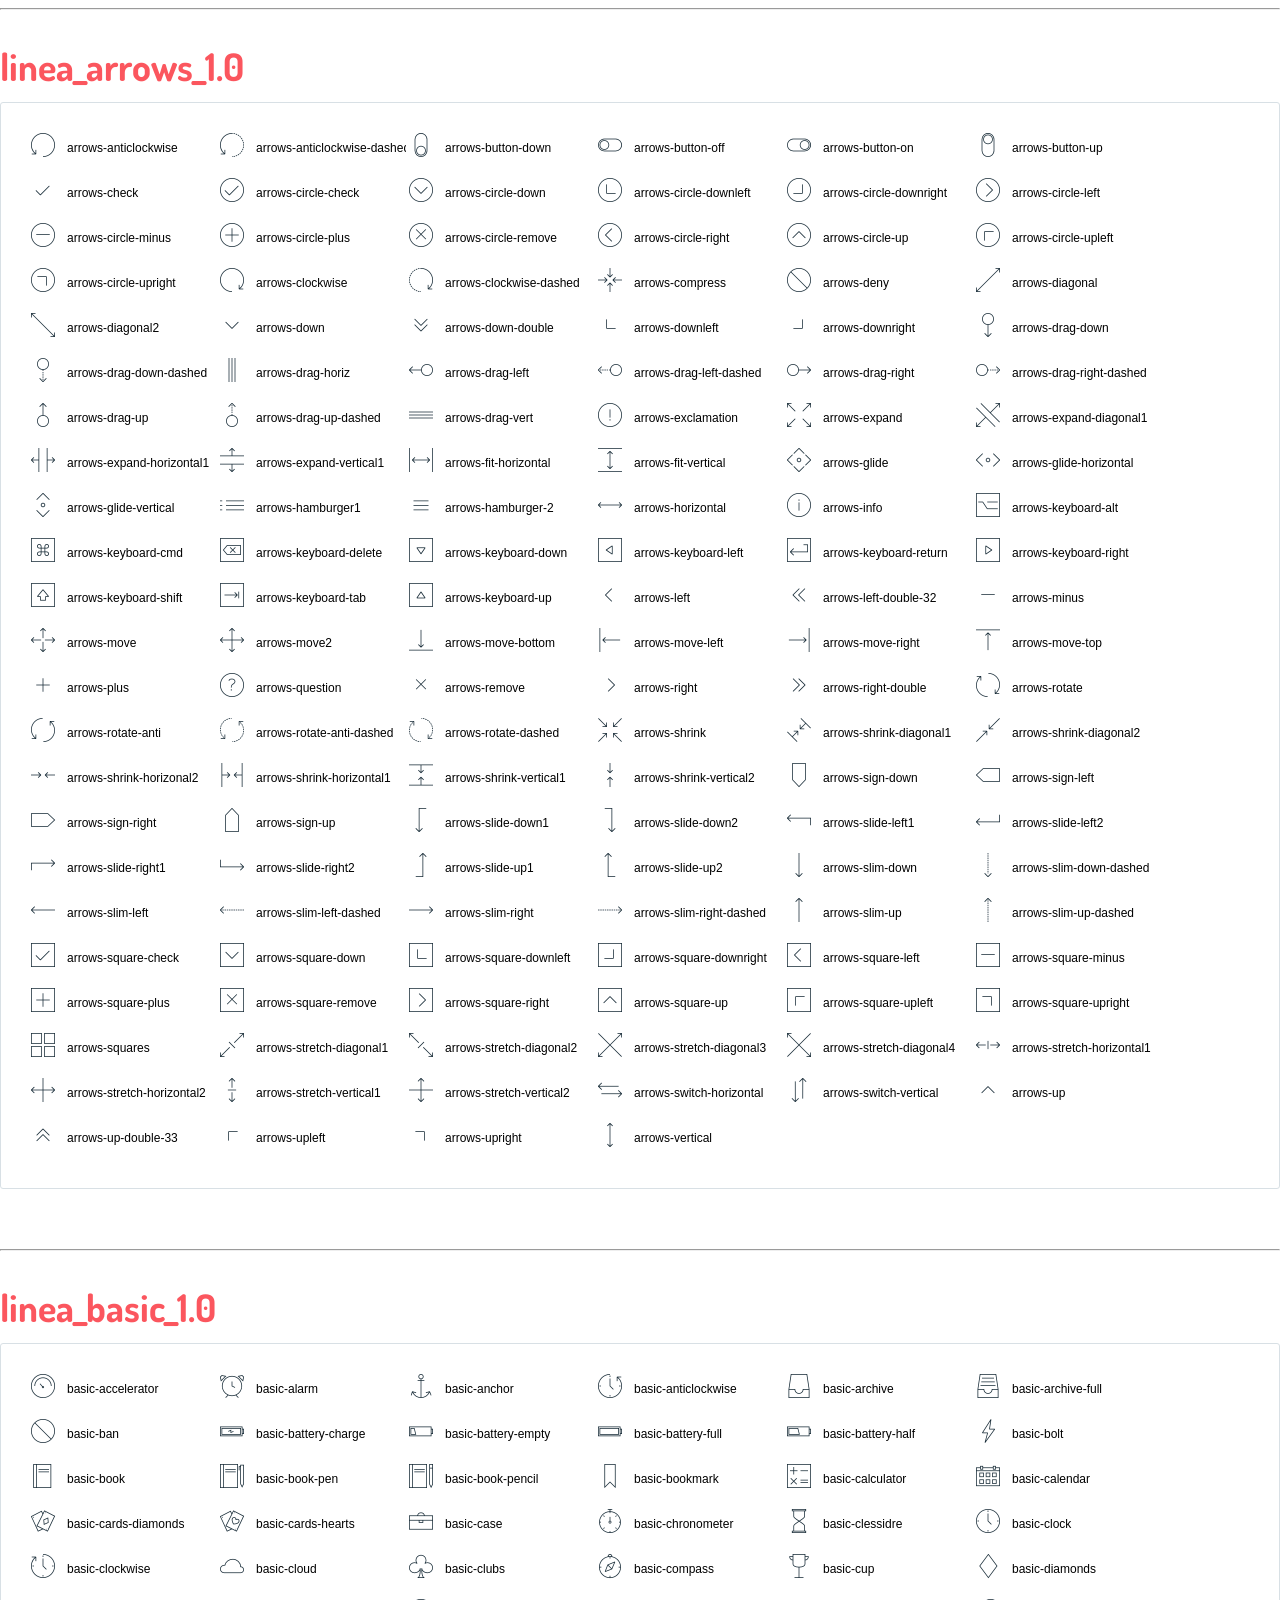
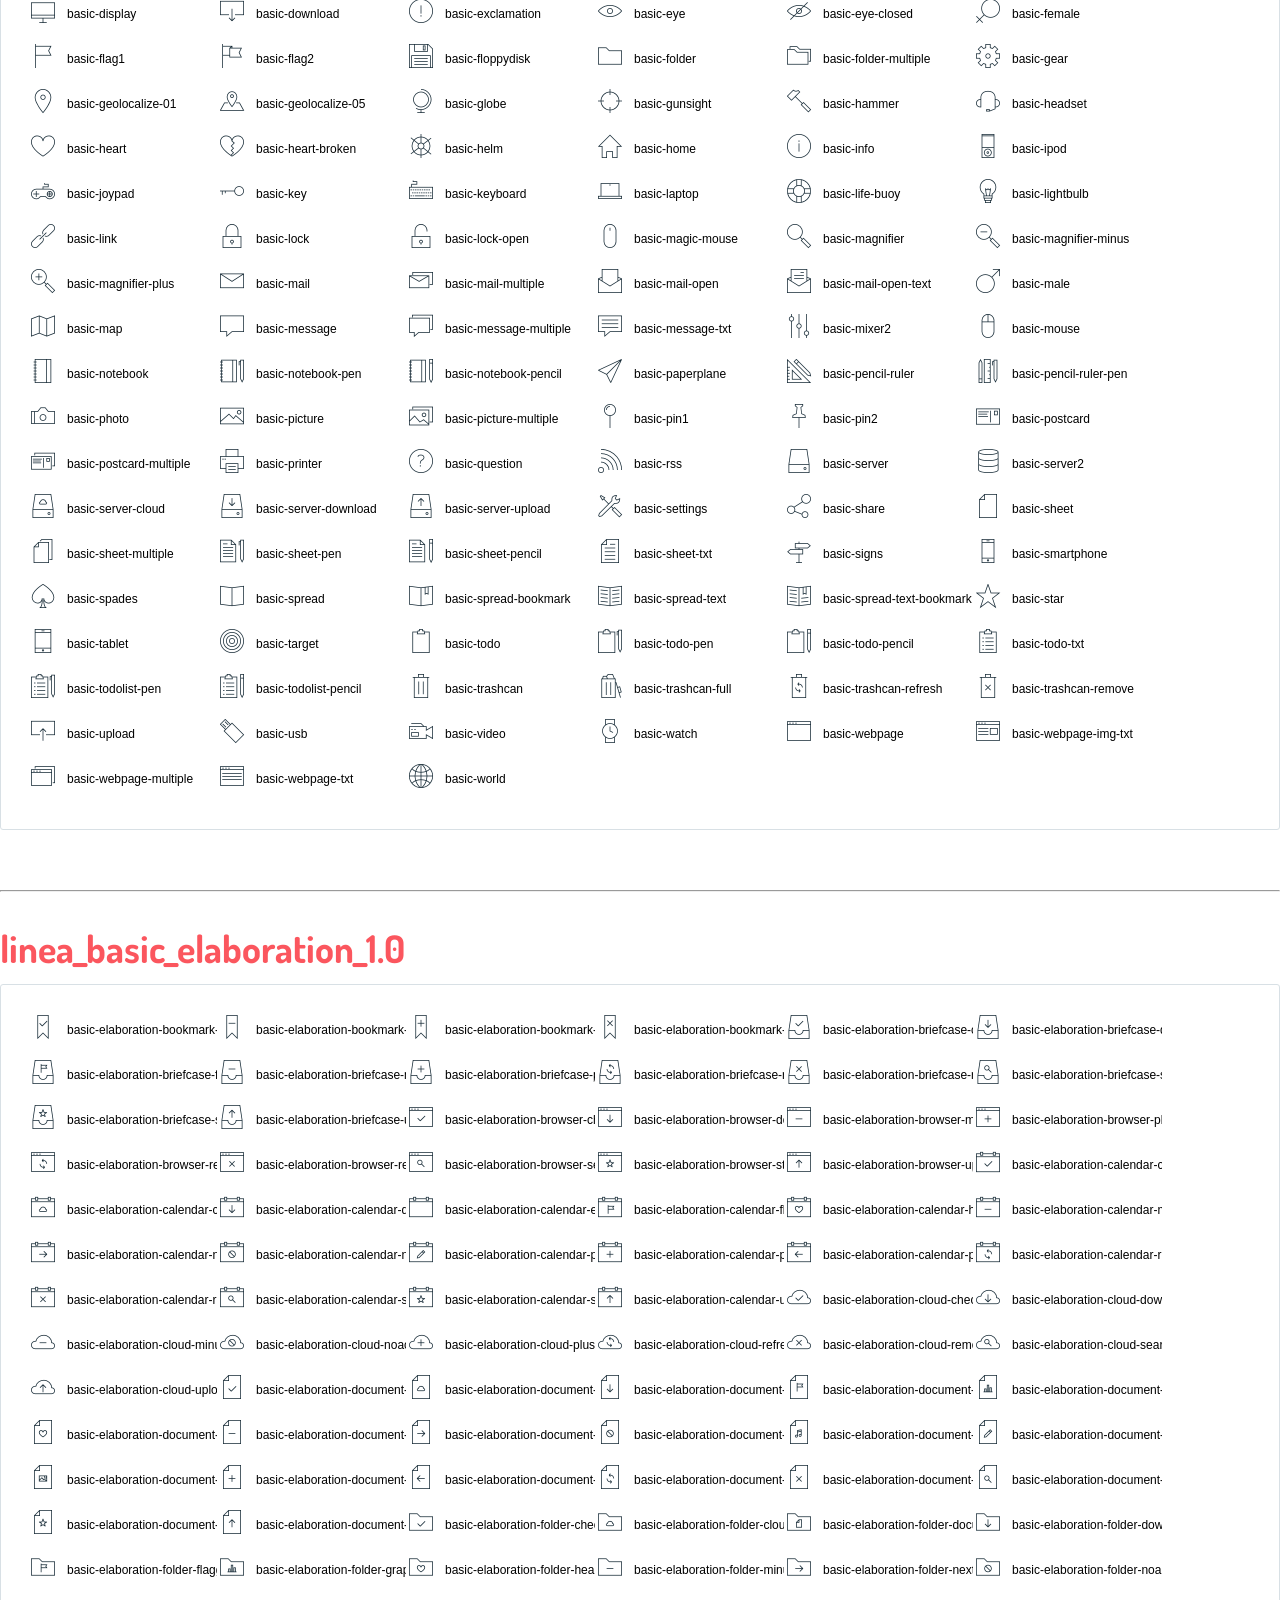
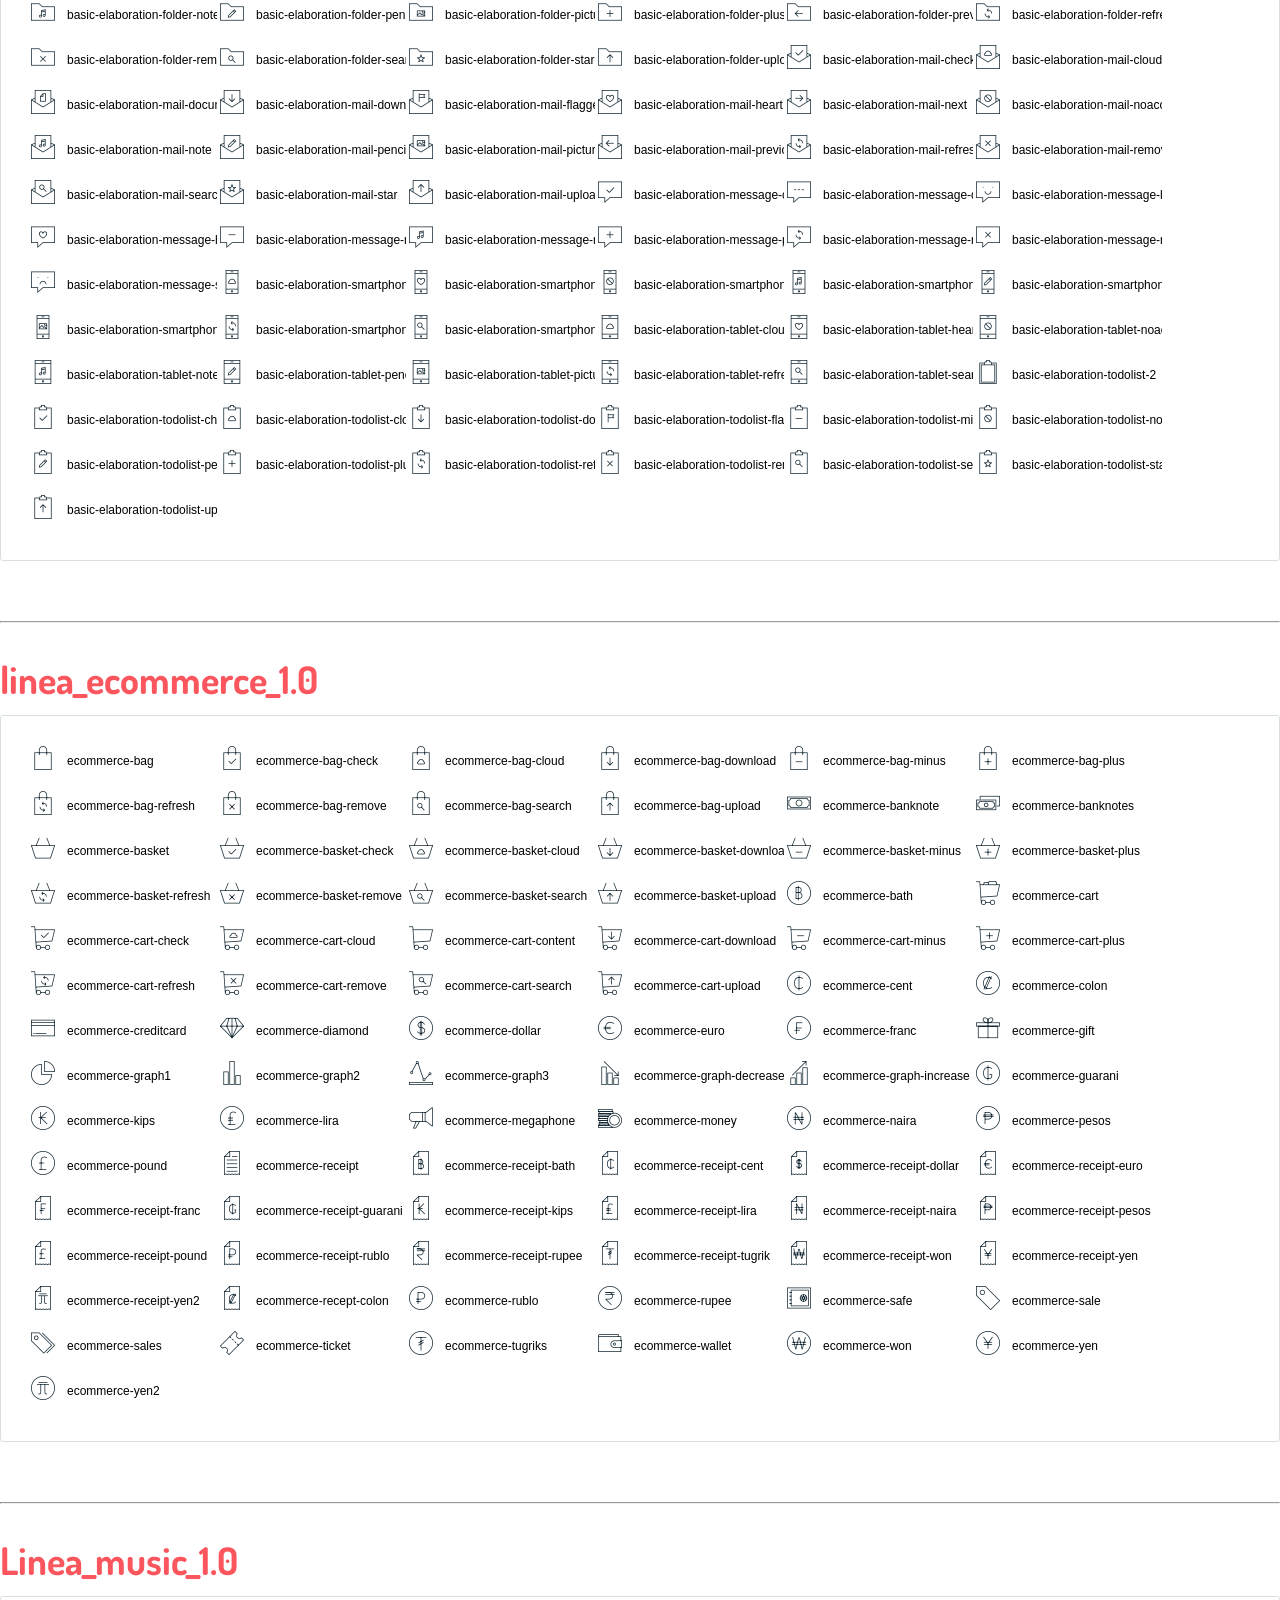
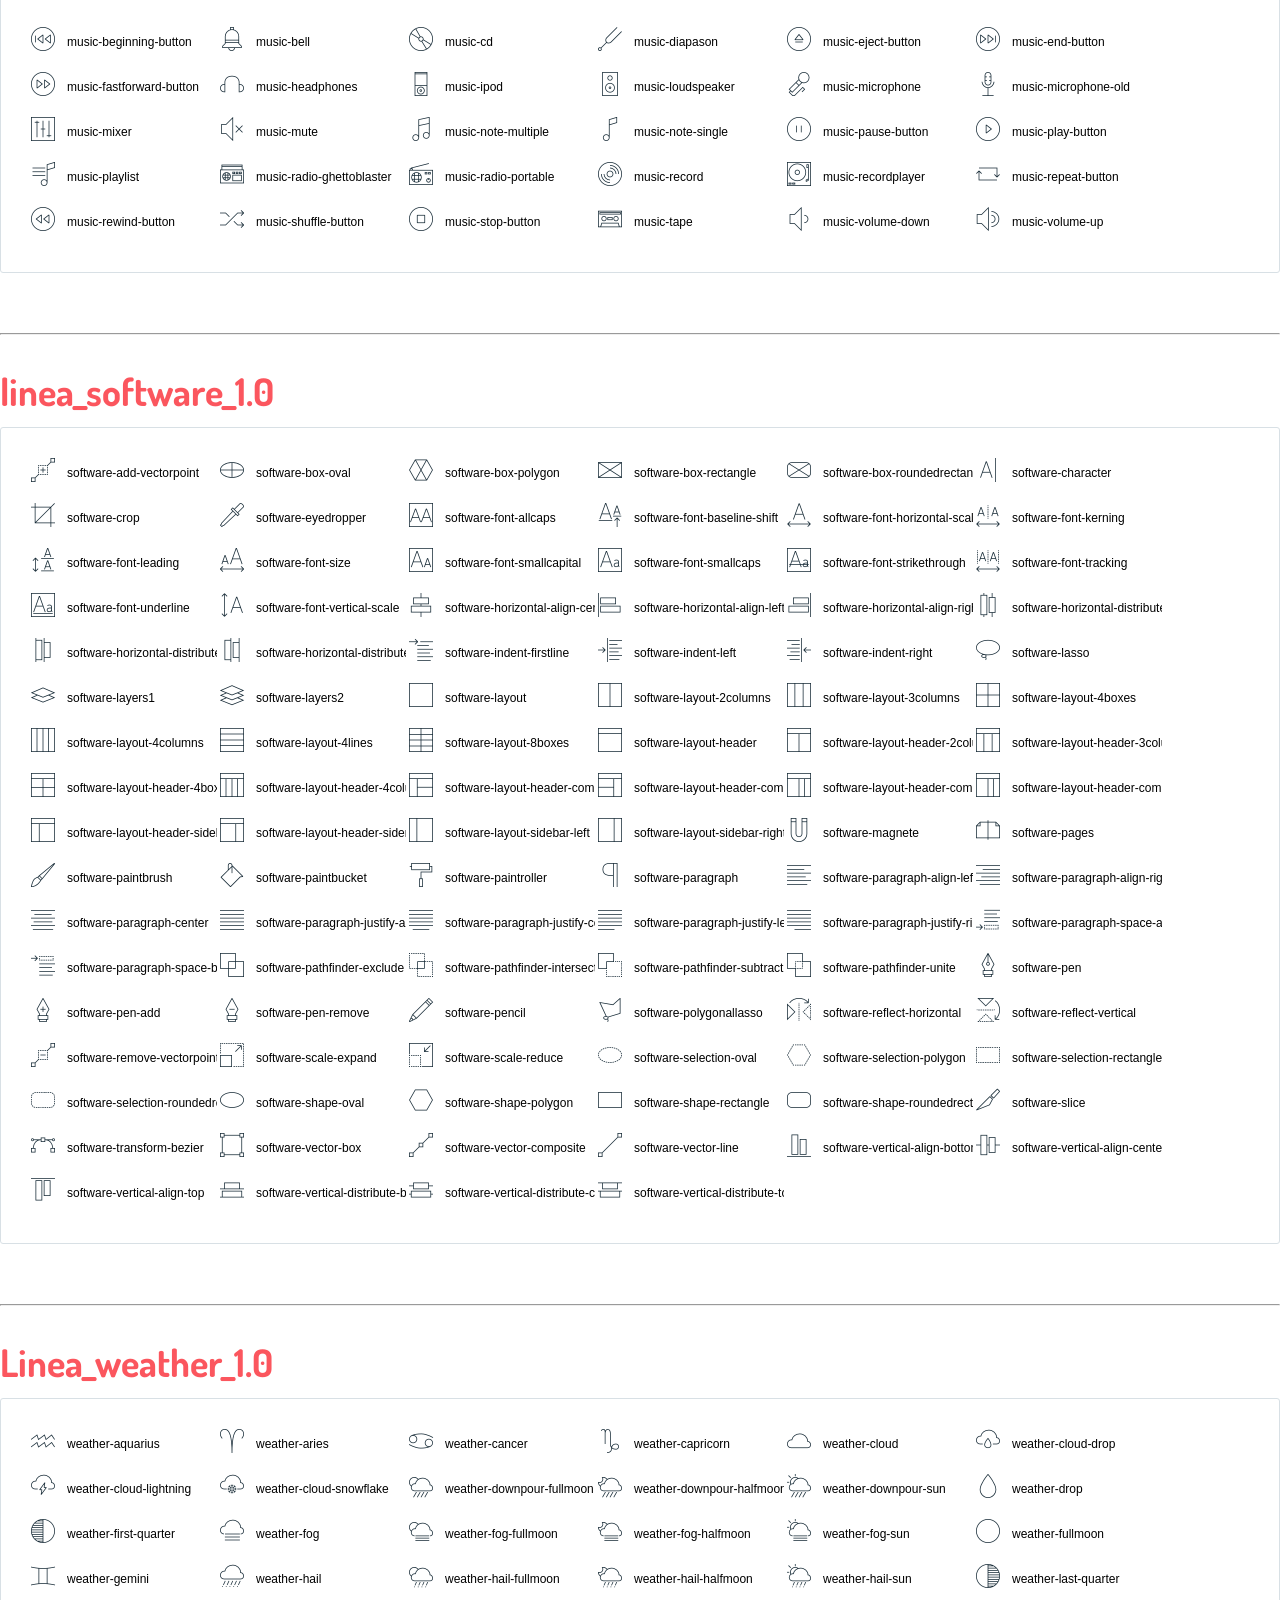
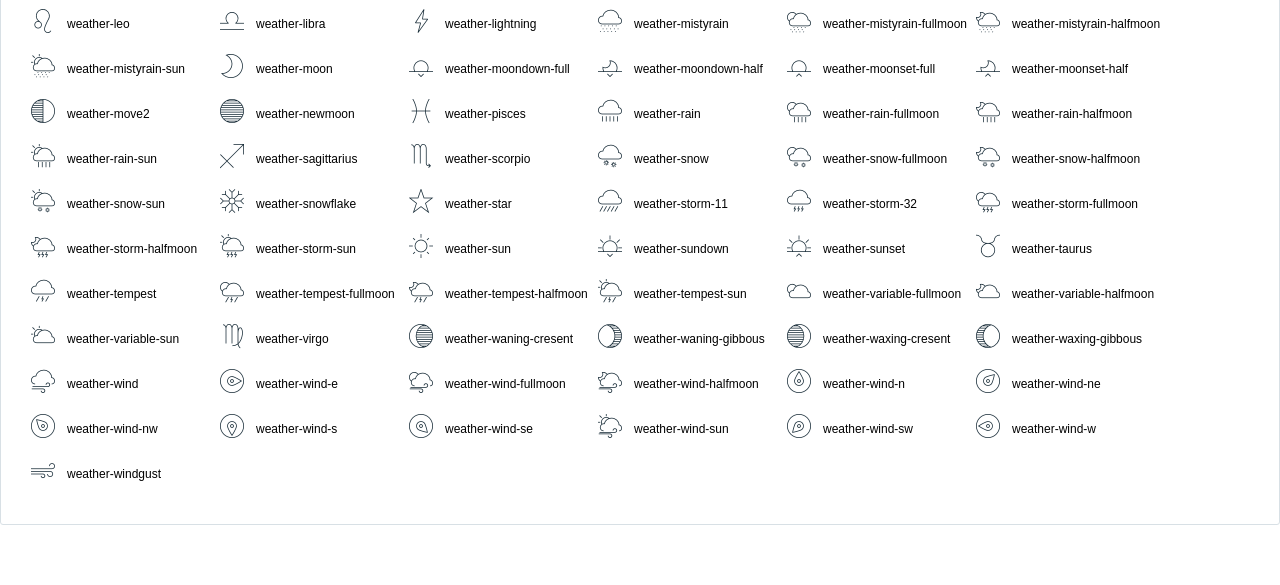
<file: www/icons.html>
﻿<!DOCTYPE html>
<html>
<head>
    <meta charset="utf-8">
    <meta http-equiv="X-UA-Compatible" content="IE=edge,chrome=1">
    <meta name="viewport" content="width=device-width,initial-scale=1">
    <title></title>
    <link href="http://fonts.googleapis.com/css?family=Dosis:400,500,700" rel="stylesheet" type="text/css">
    <style type="text/css">


        html, body, div, span, applet, object, iframe, h1, h2, h3, h4, h5, h6, p, blockquote, pre, a, abbr, acronym, address, big, cite, code, del, dfn, em, img, ins, kbd, q, s, samp, small, strike, strong, sub, sup, tt, var, dl, dt, dd, ol, ul, li, fieldset, form, label, legend, table, caption, tbody, tfoot, thead, tr, th, td {
            margin: 0;
            padding: 0;
            border: 0;
            outline: 0;
            font-weight: inherit;
            font-style: inherit;
            font-family: inherit;
            font-size: 100%;
            vertical-align: baseline
        }

        body {
            line-height: 1;
            color: #000;
            background: #fff
        }

        ol, ul {
            list-style: none
        }

        table {
            border-collapse: separate;
            border-spacing: 0;
            vertical-align: middle
        }

        caption, th, td {
            text-align: left;
            font-weight: normal;
            vertical-align: middle
        }

        a img {
            border: none
        }

        * {
            -webkit-box-sizing: border-box;
            -moz-box-sizing: border-box;
            box-sizing: border-box
        }

        body {
            font-family: 'Dosis','Tahoma',sans-serif
        }

        .container {
            margin: 15px auto;
            width: 80%
        }

        h1 {
            margin: 40px 0 20px;
            font-weight: 700;
            font-size: 38px;
            line-height: 32px;
            color: #fb565e
        }

        h2 {
            font-size: 18px;
            padding: 0 0 21px 5px;
            margin: 45px 0 0 0;
            text-transform: uppercase;
            font-weight: 500
        }

        .small {
            font-size: 14px;
            color: #a5adb4;
        }

            .small a {
                color: #a5adb4;
            }

                .small a:hover {
                    color: #fb565e
                }

        .glyphs.character-mapping {
            margin: 0 0 20px 0;
            padding: 20px 0 20px 30px;
            color: rgba(0,0,0,0.5);
            border: 1px solid #d8e0e5;
            -webkit-border-radius: 3px;
            border-radius: 3px;
        }

            .glyphs.character-mapping li {
                margin: 0 30px 20px 0;
                display: inline-block;
                width: 90px
            }

            .glyphs.character-mapping .icon {
                margin: 10px 0 10px 15px;
                padding: 15px;
                position: relative;
                width: 55px;
                height: 55px;
                color: #162a36 !important;
                overflow: hidden;
                -webkit-border-radius: 3px;
                border-radius: 3px;
                font-size: 32px;
            }

                .glyphs.character-mapping .icon svg {
                    fill: #000
                }

            .glyphs.character-mapping input {
                margin: 0;
                padding: 5px 0;
                line-height: 12px;
                font-size: 12px;
                display: block;
                width: 100%;
                border: 1px solid #d8e0e5;
                -webkit-border-radius: 5px;
                border-radius: 5px;
                text-align: center;
                outline: 0;
            }

                .glyphs.character-mapping input:focus {
                    border: 1px solid #fbde4a;
                    -webkit-box-shadow: inset 0 0 3px #fbde4a;
                    box-shadow: inset 0 0 3px #fbde4a
                }

                .glyphs.character-mapping input:hover {
                    -webkit-box-shadow: inset 0 0 3px #fbde4a;
                    box-shadow: inset 0 0 3px #fbde4a
                }

        .glyphs.css-mapping {
            margin: 0 0 60px 0;
            padding: 30px 0 20px 30px;
            color: rgba(0,0,0,0.5);
            border: 1px solid #d8e0e5;
            -webkit-border-radius: 3px;
            border-radius: 3px;
        }

            .glyphs.css-mapping li {
                margin: 0;
                padding: 0;
                display: inline-block;
                overflow: hidden;
            }

            .glyphs.css-mapping .icon {
                margin: 0;
                margin-right: 10px;
                padding: 0;
                height: 43px;
                width: 26px;
                color: #162a36 !important;
                overflow: hidden;
                float: left;
                font-size: 24px;
            }

            .glyphs.css-mapping input {
                margin: 0;
                margin-top: 5px;
                padding: 0;
                line-height: 12px;
                font-size: 12px;
                display: block;
                width: 150px;
                height: 19px;
                border: none;
                -webkit-border-radius: 5px;
                border-radius: 5px;
                background: #fff;
                outline: 0;
                float: right;
            }

                .glyphs.css-mapping input:focus {
                    border: 1px solid #fbde4a;
                    -webkit-box-shadow: inset 0 0 3px #fbde4a;
                    box-shadow: inset 0 0 3px #fbde4a
                }

                .glyphs.css-mapping input:hover {
                    -webkit-box-shadow: inset 0 0 3px #fbde4a;
                    box-shadow: inset 0 0 3px #fbde4a
                }

    </style>
    <link href="fonts/fonts-linea-icons.css" rel="stylesheet" />
</head>
<body>
    <hr />
    <h1>linea_arrows_1.0</h1>
    <ul class="glyphs css-mapping">
        <li>
            <div class="icon icon-arrows-anticlockwise"></div>
            <input type="text" readonly="readonly" value="arrows-anticlockwise">
        </li>
        <li>
            <div class="icon icon-arrows-anticlockwise-dashed"></div>
            <input type="text" readonly="readonly" value="arrows-anticlockwise-dashed">
        </li>
        <li>
            <div class="icon icon-arrows-button-down"></div>
            <input type="text" readonly="readonly" value="arrows-button-down">
        </li>
        <li>
            <div class="icon icon-arrows-button-off"></div>
            <input type="text" readonly="readonly" value="arrows-button-off">
        </li>
        <li>
            <div class="icon icon-arrows-button-on"></div>
            <input type="text" readonly="readonly" value="arrows-button-on">
        </li>
        <li>
            <div class="icon icon-arrows-button-up"></div>
            <input type="text" readonly="readonly" value="arrows-button-up">
        </li>
        <li>
            <div class="icon icon-arrows-check"></div>
            <input type="text" readonly="readonly" value="arrows-check">
        </li>
        <li>
            <div class="icon icon-arrows-circle-check"></div>
            <input type="text" readonly="readonly" value="arrows-circle-check">
        </li>
        <li>
            <div class="icon icon-arrows-circle-down"></div>
            <input type="text" readonly="readonly" value="arrows-circle-down">
        </li>
        <li>
            <div class="icon icon-arrows-circle-downleft"></div>
            <input type="text" readonly="readonly" value="arrows-circle-downleft">
        </li>
        <li>
            <div class="icon icon-arrows-circle-downright"></div>
            <input type="text" readonly="readonly" value="arrows-circle-downright">
        </li>
        <li>
            <div class="icon icon-arrows-circle-left"></div>
            <input type="text" readonly="readonly" value="arrows-circle-left">
        </li>
        <li>
            <div class="icon icon-arrows-circle-minus"></div>
            <input type="text" readonly="readonly" value="arrows-circle-minus">
        </li>
        <li>
            <div class="icon icon-arrows-circle-plus"></div>
            <input type="text" readonly="readonly" value="arrows-circle-plus">
        </li>
        <li>
            <div class="icon icon-arrows-circle-remove"></div>
            <input type="text" readonly="readonly" value="arrows-circle-remove">
        </li>
        <li>
            <div class="icon icon-arrows-circle-right"></div>
            <input type="text" readonly="readonly" value="arrows-circle-right">
        </li>
        <li>
            <div class="icon icon-arrows-circle-up"></div>
            <input type="text" readonly="readonly" value="arrows-circle-up">
        </li>
        <li>
            <div class="icon icon-arrows-circle-upleft"></div>
            <input type="text" readonly="readonly" value="arrows-circle-upleft">
        </li>
        <li>
            <div class="icon icon-arrows-circle-upright"></div>
            <input type="text" readonly="readonly" value="arrows-circle-upright">
        </li>
        <li>
            <div class="icon icon-arrows-clockwise"></div>
            <input type="text" readonly="readonly" value="arrows-clockwise">
        </li>
        <li>
            <div class="icon icon-arrows-clockwise-dashed"></div>
            <input type="text" readonly="readonly" value="arrows-clockwise-dashed">
        </li>
        <li>
            <div class="icon icon-arrows-compress"></div>
            <input type="text" readonly="readonly" value="arrows-compress">
        </li>
        <li>
            <div class="icon icon-arrows-deny"></div>
            <input type="text" readonly="readonly" value="arrows-deny">
        </li>
        <li>
            <div class="icon icon-arrows-diagonal"></div>
            <input type="text" readonly="readonly" value="arrows-diagonal">
        </li>
        <li>
            <div class="icon icon-arrows-diagonal2"></div>
            <input type="text" readonly="readonly" value="arrows-diagonal2">
        </li>
        <li>
            <div class="icon icon-arrows-down"></div>
            <input type="text" readonly="readonly" value="arrows-down">
        </li>
        <li>
            <div class="icon icon-arrows-down-double"></div>
            <input type="text" readonly="readonly" value="arrows-down-double">
        </li>
        <li>
            <div class="icon icon-arrows-downleft"></div>
            <input type="text" readonly="readonly" value="arrows-downleft">
        </li>
        <li>
            <div class="icon icon-arrows-downright"></div>
            <input type="text" readonly="readonly" value="arrows-downright">
        </li>
        <li>
            <div class="icon icon-arrows-drag-down"></div>
            <input type="text" readonly="readonly" value="arrows-drag-down">
        </li>
        <li>
            <div class="icon icon-arrows-drag-down-dashed"></div>
            <input type="text" readonly="readonly" value="arrows-drag-down-dashed">
        </li>
        <li>
            <div class="icon icon-arrows-drag-horiz"></div>
            <input type="text" readonly="readonly" value="arrows-drag-horiz">
        </li>
        <li>
            <div class="icon icon-arrows-drag-left"></div>
            <input type="text" readonly="readonly" value="arrows-drag-left">
        </li>
        <li>
            <div class="icon icon-arrows-drag-left-dashed"></div>
            <input type="text" readonly="readonly" value="arrows-drag-left-dashed">
        </li>
        <li>
            <div class="icon icon-arrows-drag-right"></div>
            <input type="text" readonly="readonly" value="arrows-drag-right">
        </li>
        <li>
            <div class="icon icon-arrows-drag-right-dashed"></div>
            <input type="text" readonly="readonly" value="arrows-drag-right-dashed">
        </li>
        <li>
            <div class="icon icon-arrows-drag-up"></div>
            <input type="text" readonly="readonly" value="arrows-drag-up">
        </li>
        <li>
            <div class="icon icon-arrows-drag-up-dashed"></div>
            <input type="text" readonly="readonly" value="arrows-drag-up-dashed">
        </li>
        <li>
            <div class="icon icon-arrows-drag-vert"></div>
            <input type="text" readonly="readonly" value="arrows-drag-vert">
        </li>
        <li>
            <div class="icon icon-arrows-exclamation"></div>
            <input type="text" readonly="readonly" value="arrows-exclamation">
        </li>
        <li>
            <div class="icon icon-arrows-expand"></div>
            <input type="text" readonly="readonly" value="arrows-expand">
        </li>
        <li>
            <div class="icon icon-arrows-expand-diagonal1"></div>
            <input type="text" readonly="readonly" value="arrows-expand-diagonal1">
        </li>
        <li>
            <div class="icon icon-arrows-expand-horizontal1"></div>
            <input type="text" readonly="readonly" value="arrows-expand-horizontal1">
        </li>
        <li>
            <div class="icon icon-arrows-expand-vertical1"></div>
            <input type="text" readonly="readonly" value="arrows-expand-vertical1">
        </li>
        <li>
            <div class="icon icon-arrows-fit-horizontal"></div>
            <input type="text" readonly="readonly" value="arrows-fit-horizontal">
        </li>
        <li>
            <div class="icon icon-arrows-fit-vertical"></div>
            <input type="text" readonly="readonly" value="arrows-fit-vertical">
        </li>
        <li>
            <div class="icon icon-arrows-glide"></div>
            <input type="text" readonly="readonly" value="arrows-glide">
        </li>
        <li>
            <div class="icon icon-arrows-glide-horizontal"></div>
            <input type="text" readonly="readonly" value="arrows-glide-horizontal">
        </li>
        <li>
            <div class="icon icon-arrows-glide-vertical"></div>
            <input type="text" readonly="readonly" value="arrows-glide-vertical">
        </li>
        <li>
            <div class="icon icon-arrows-hamburger1"></div>
            <input type="text" readonly="readonly" value="arrows-hamburger1">
        </li>
        <li>
            <div class="icon icon-arrows-hamburger-2"></div>
            <input type="text" readonly="readonly" value="arrows-hamburger-2">
        </li>
        <li>
            <div class="icon icon-arrows-horizontal"></div>
            <input type="text" readonly="readonly" value="arrows-horizontal">
        </li>
        <li>
            <div class="icon icon-arrows-info"></div>
            <input type="text" readonly="readonly" value="arrows-info">
        </li>
        <li>
            <div class="icon icon-arrows-keyboard-alt"></div>
            <input type="text" readonly="readonly" value="arrows-keyboard-alt">
        </li>
        <li>
            <div class="icon icon-arrows-keyboard-cmd"></div>
            <input type="text" readonly="readonly" value="arrows-keyboard-cmd">
        </li>
        <li>
            <div class="icon icon-arrows-keyboard-delete"></div>
            <input type="text" readonly="readonly" value="arrows-keyboard-delete">
        </li>
        <li>
            <div class="icon icon-arrows-keyboard-down"></div>
            <input type="text" readonly="readonly" value="arrows-keyboard-down">
        </li>
        <li>
            <div class="icon icon-arrows-keyboard-left"></div>
            <input type="text" readonly="readonly" value="arrows-keyboard-left">
        </li>
        <li>
            <div class="icon icon-arrows-keyboard-return"></div>
            <input type="text" readonly="readonly" value="arrows-keyboard-return">
        </li>
        <li>
            <div class="icon icon-arrows-keyboard-right"></div>
            <input type="text" readonly="readonly" value="arrows-keyboard-right">
        </li>
        <li>
            <div class="icon icon-arrows-keyboard-shift"></div>
            <input type="text" readonly="readonly" value="arrows-keyboard-shift">
        </li>
        <li>
            <div class="icon icon-arrows-keyboard-tab"></div>
            <input type="text" readonly="readonly" value="arrows-keyboard-tab">
        </li>
        <li>
            <div class="icon icon-arrows-keyboard-up"></div>
            <input type="text" readonly="readonly" value="arrows-keyboard-up">
        </li>
        <li>
            <div class="icon icon-arrows-left"></div>
            <input type="text" readonly="readonly" value="arrows-left">
        </li>
        <li>
            <div class="icon icon-arrows-left-double-32"></div>
            <input type="text" readonly="readonly" value="arrows-left-double-32">
        </li>
        <li>
            <div class="icon icon-arrows-minus"></div>
            <input type="text" readonly="readonly" value="arrows-minus">
        </li>
        <li>
            <div class="icon icon-arrows-move"></div>
            <input type="text" readonly="readonly" value="arrows-move">
        </li>
        <li>
            <div class="icon icon-arrows-move2"></div>
            <input type="text" readonly="readonly" value="arrows-move2">
        </li>
        <li>
            <div class="icon icon-arrows-move-bottom"></div>
            <input type="text" readonly="readonly" value="arrows-move-bottom">
        </li>
        <li>
            <div class="icon icon-arrows-move-left"></div>
            <input type="text" readonly="readonly" value="arrows-move-left">
        </li>
        <li>
            <div class="icon icon-arrows-move-right"></div>
            <input type="text" readonly="readonly" value="arrows-move-right">
        </li>
        <li>
            <div class="icon icon-arrows-move-top"></div>
            <input type="text" readonly="readonly" value="arrows-move-top">
        </li>
        <li>
            <div class="icon icon-arrows-plus"></div>
            <input type="text" readonly="readonly" value="arrows-plus">
        </li>
        <li>
            <div class="icon icon-arrows-question"></div>
            <input type="text" readonly="readonly" value="arrows-question">
        </li>
        <li>
            <div class="icon icon-arrows-remove"></div>
            <input type="text" readonly="readonly" value="arrows-remove">
        </li>
        <li>
            <div class="icon icon-arrows-right"></div>
            <input type="text" readonly="readonly" value="arrows-right">
        </li>
        <li>
            <div class="icon icon-arrows-right-double"></div>
            <input type="text" readonly="readonly" value="arrows-right-double">
        </li>
        <li>
            <div class="icon icon-arrows-rotate"></div>
            <input type="text" readonly="readonly" value="arrows-rotate">
        </li>
        <li>
            <div class="icon icon-arrows-rotate-anti"></div>
            <input type="text" readonly="readonly" value="arrows-rotate-anti">
        </li>
        <li>
            <div class="icon icon-arrows-rotate-anti-dashed"></div>
            <input type="text" readonly="readonly" value="arrows-rotate-anti-dashed">
        </li>
        <li>
            <div class="icon icon-arrows-rotate-dashed"></div>
            <input type="text" readonly="readonly" value="arrows-rotate-dashed">
        </li>
        <li>
            <div class="icon icon-arrows-shrink"></div>
            <input type="text" readonly="readonly" value="arrows-shrink">
        </li>
        <li>
            <div class="icon icon-arrows-shrink-diagonal1"></div>
            <input type="text" readonly="readonly" value="arrows-shrink-diagonal1">
        </li>
        <li>
            <div class="icon icon-arrows-shrink-diagonal2"></div>
            <input type="text" readonly="readonly" value="arrows-shrink-diagonal2">
        </li>
        <li>
            <div class="icon icon-arrows-shrink-horizonal2"></div>
            <input type="text" readonly="readonly" value="arrows-shrink-horizonal2">
        </li>
        <li>
            <div class="icon icon-arrows-shrink-horizontal1"></div>
            <input type="text" readonly="readonly" value="arrows-shrink-horizontal1">
        </li>
        <li>
            <div class="icon icon-arrows-shrink-vertical1"></div>
            <input type="text" readonly="readonly" value="arrows-shrink-vertical1">
        </li>
        <li>
            <div class="icon icon-arrows-shrink-vertical2"></div>
            <input type="text" readonly="readonly" value="arrows-shrink-vertical2">
        </li>
        <li>
            <div class="icon icon-arrows-sign-down"></div>
            <input type="text" readonly="readonly" value="arrows-sign-down">
        </li>
        <li>
            <div class="icon icon-arrows-sign-left"></div>
            <input type="text" readonly="readonly" value="arrows-sign-left">
        </li>
        <li>
            <div class="icon icon-arrows-sign-right"></div>
            <input type="text" readonly="readonly" value="arrows-sign-right">
        </li>
        <li>
            <div class="icon icon-arrows-sign-up"></div>
            <input type="text" readonly="readonly" value="arrows-sign-up">
        </li>
        <li>
            <div class="icon icon-arrows-slide-down1"></div>
            <input type="text" readonly="readonly" value="arrows-slide-down1">
        </li>
        <li>
            <div class="icon icon-arrows-slide-down2"></div>
            <input type="text" readonly="readonly" value="arrows-slide-down2">
        </li>
        <li>
            <div class="icon icon-arrows-slide-left1"></div>
            <input type="text" readonly="readonly" value="arrows-slide-left1">
        </li>
        <li>
            <div class="icon icon-arrows-slide-left2"></div>
            <input type="text" readonly="readonly" value="arrows-slide-left2">
        </li>
        <li>
            <div class="icon icon-arrows-slide-right1"></div>
            <input type="text" readonly="readonly" value="arrows-slide-right1">
        </li>
        <li>
            <div class="icon icon-arrows-slide-right2"></div>
            <input type="text" readonly="readonly" value="arrows-slide-right2">
        </li>
        <li>
            <div class="icon icon-arrows-slide-up1"></div>
            <input type="text" readonly="readonly" value="arrows-slide-up1">
        </li>
        <li>
            <div class="icon icon-arrows-slide-up2"></div>
            <input type="text" readonly="readonly" value="arrows-slide-up2">
        </li>
        <li>
            <div class="icon icon-arrows-slim-down"></div>
            <input type="text" readonly="readonly" value="arrows-slim-down">
        </li>
        <li>
            <div class="icon icon-arrows-slim-down-dashed"></div>
            <input type="text" readonly="readonly" value="arrows-slim-down-dashed">
        </li>
        <li>
            <div class="icon icon-arrows-slim-left"></div>
            <input type="text" readonly="readonly" value="arrows-slim-left">
        </li>
        <li>
            <div class="icon icon-arrows-slim-left-dashed"></div>
            <input type="text" readonly="readonly" value="arrows-slim-left-dashed">
        </li>
        <li>
            <div class="icon icon-arrows-slim-right"></div>
            <input type="text" readonly="readonly" value="arrows-slim-right">
        </li>
        <li>
            <div class="icon icon-arrows-slim-right-dashed"></div>
            <input type="text" readonly="readonly" value="arrows-slim-right-dashed">
        </li>
        <li>
            <div class="icon icon-arrows-slim-up"></div>
            <input type="text" readonly="readonly" value="arrows-slim-up">
        </li>
        <li>
            <div class="icon icon-arrows-slim-up-dashed"></div>
            <input type="text" readonly="readonly" value="arrows-slim-up-dashed">
        </li>
        <li>
            <div class="icon icon-arrows-square-check"></div>
            <input type="text" readonly="readonly" value="arrows-square-check">
        </li>
        <li>
            <div class="icon icon-arrows-square-down"></div>
            <input type="text" readonly="readonly" value="arrows-square-down">
        </li>
        <li>
            <div class="icon icon-arrows-square-downleft"></div>
            <input type="text" readonly="readonly" value="arrows-square-downleft">
        </li>
        <li>
            <div class="icon icon-arrows-square-downright"></div>
            <input type="text" readonly="readonly" value="arrows-square-downright">
        </li>
        <li>
            <div class="icon icon-arrows-square-left"></div>
            <input type="text" readonly="readonly" value="arrows-square-left">
        </li>
        <li>
            <div class="icon icon-arrows-square-minus"></div>
            <input type="text" readonly="readonly" value="arrows-square-minus">
        </li>
        <li>
            <div class="icon icon-arrows-square-plus"></div>
            <input type="text" readonly="readonly" value="arrows-square-plus">
        </li>
        <li>
            <div class="icon icon-arrows-square-remove"></div>
            <input type="text" readonly="readonly" value="arrows-square-remove">
        </li>
        <li>
            <div class="icon icon-arrows-square-right"></div>
            <input type="text" readonly="readonly" value="arrows-square-right">
        </li>
        <li>
            <div class="icon icon-arrows-square-up"></div>
            <input type="text" readonly="readonly" value="arrows-square-up">
        </li>
        <li>
            <div class="icon icon-arrows-square-upleft"></div>
            <input type="text" readonly="readonly" value="arrows-square-upleft">
        </li>
        <li>
            <div class="icon icon-arrows-square-upright"></div>
            <input type="text" readonly="readonly" value="arrows-square-upright">
        </li>
        <li>
            <div class="icon icon-arrows-squares"></div>
            <input type="text" readonly="readonly" value="arrows-squares">
        </li>
        <li>
            <div class="icon icon-arrows-stretch-diagonal1"></div>
            <input type="text" readonly="readonly" value="arrows-stretch-diagonal1">
        </li>
        <li>
            <div class="icon icon-arrows-stretch-diagonal2"></div>
            <input type="text" readonly="readonly" value="arrows-stretch-diagonal2">
        </li>
        <li>
            <div class="icon icon-arrows-stretch-diagonal3"></div>
            <input type="text" readonly="readonly" value="arrows-stretch-diagonal3">
        </li>
        <li>
            <div class="icon icon-arrows-stretch-diagonal4"></div>
            <input type="text" readonly="readonly" value="arrows-stretch-diagonal4">
        </li>
        <li>
            <div class="icon icon-arrows-stretch-horizontal1"></div>
            <input type="text" readonly="readonly" value="arrows-stretch-horizontal1">
        </li>
        <li>
            <div class="icon icon-arrows-stretch-horizontal2"></div>
            <input type="text" readonly="readonly" value="arrows-stretch-horizontal2">
        </li>
        <li>
            <div class="icon icon-arrows-stretch-vertical1"></div>
            <input type="text" readonly="readonly" value="arrows-stretch-vertical1">
        </li>
        <li>
            <div class="icon icon-arrows-stretch-vertical2"></div>
            <input type="text" readonly="readonly" value="arrows-stretch-vertical2">
        </li>
        <li>
            <div class="icon icon-arrows-switch-horizontal"></div>
            <input type="text" readonly="readonly" value="arrows-switch-horizontal">
        </li>
        <li>
            <div class="icon icon-arrows-switch-vertical"></div>
            <input type="text" readonly="readonly" value="arrows-switch-vertical">
        </li>
        <li>
            <div class="icon icon-arrows-up"></div>
            <input type="text" readonly="readonly" value="arrows-up">
        </li>
        <li>
            <div class="icon icon-arrows-up-double-33"></div>
            <input type="text" readonly="readonly" value="arrows-up-double-33">
        </li>
        <li>
            <div class="icon icon-arrows-upleft"></div>
            <input type="text" readonly="readonly" value="arrows-upleft">
        </li>
        <li>
            <div class="icon icon-arrows-upright"></div>
            <input type="text" readonly="readonly" value="arrows-upright">
        </li>
        <li>
            <div class="icon icon-arrows-vertical"></div>
            <input type="text" readonly="readonly" value="arrows-vertical">
        </li>
    </ul>
    <hr />
    <h1>linea_basic_1.0</h1>
    <ul class="glyphs css-mapping">
        <li>
            <div class="icon icon-basic-accelerator"></div>
            <input type="text" readonly="readonly" value="basic-accelerator">
        </li>
        <li>
            <div class="icon icon-basic-alarm"></div>
            <input type="text" readonly="readonly" value="basic-alarm">
        </li>
        <li>
            <div class="icon icon-basic-anchor"></div>
            <input type="text" readonly="readonly" value="basic-anchor">
        </li>
        <li>
            <div class="icon icon-basic-anticlockwise"></div>
            <input type="text" readonly="readonly" value="basic-anticlockwise">
        </li>
        <li>
            <div class="icon icon-basic-archive"></div>
            <input type="text" readonly="readonly" value="basic-archive">
        </li>
        <li>
            <div class="icon icon-basic-archive-full"></div>
            <input type="text" readonly="readonly" value="basic-archive-full">
        </li>
        <li>
            <div class="icon icon-basic-ban"></div>
            <input type="text" readonly="readonly" value="basic-ban">
        </li>
        <li>
            <div class="icon icon-basic-battery-charge"></div>
            <input type="text" readonly="readonly" value="basic-battery-charge">
        </li>
        <li>
            <div class="icon icon-basic-battery-empty"></div>
            <input type="text" readonly="readonly" value="basic-battery-empty">
        </li>
        <li>
            <div class="icon icon-basic-battery-full"></div>
            <input type="text" readonly="readonly" value="basic-battery-full">
        </li>
        <li>
            <div class="icon icon-basic-battery-half"></div>
            <input type="text" readonly="readonly" value="basic-battery-half">
        </li>
        <li>
            <div class="icon icon-basic-bolt"></div>
            <input type="text" readonly="readonly" value="basic-bolt">
        </li>
        <li>
            <div class="icon icon-basic-book"></div>
            <input type="text" readonly="readonly" value="basic-book">
        </li>
        <li>
            <div class="icon icon-basic-book-pen"></div>
            <input type="text" readonly="readonly" value="basic-book-pen">
        </li>
        <li>
            <div class="icon icon-basic-book-pencil"></div>
            <input type="text" readonly="readonly" value="basic-book-pencil">
        </li>
        <li>
            <div class="icon icon-basic-bookmark"></div>
            <input type="text" readonly="readonly" value="basic-bookmark">
        </li>
        <li>
            <div class="icon icon-basic-calculator"></div>
            <input type="text" readonly="readonly" value="basic-calculator">
        </li>
        <li>
            <div class="icon icon-basic-calendar"></div>
            <input type="text" readonly="readonly" value="basic-calendar">
        </li>
        <li>
            <div class="icon icon-basic-cards-diamonds"></div>
            <input type="text" readonly="readonly" value="basic-cards-diamonds">
        </li>
        <li>
            <div class="icon icon-basic-cards-hearts"></div>
            <input type="text" readonly="readonly" value="basic-cards-hearts">
        </li>
        <li>
            <div class="icon icon-basic-case"></div>
            <input type="text" readonly="readonly" value="basic-case">
        </li>
        <li>
            <div class="icon icon-basic-chronometer"></div>
            <input type="text" readonly="readonly" value="basic-chronometer">
        </li>
        <li>
            <div class="icon icon-basic-clessidre"></div>
            <input type="text" readonly="readonly" value="basic-clessidre">
        </li>
        <li>
            <div class="icon icon-basic-clock"></div>
            <input type="text" readonly="readonly" value="basic-clock">
        </li>
        <li>
            <div class="icon icon-basic-clockwise"></div>
            <input type="text" readonly="readonly" value="basic-clockwise">
        </li>
        <li>
            <div class="icon icon-basic-cloud"></div>
            <input type="text" readonly="readonly" value="basic-cloud">
        </li>
        <li>
            <div class="icon icon-basic-clubs"></div>
            <input type="text" readonly="readonly" value="basic-clubs">
        </li>
        <li>
            <div class="icon icon-basic-compass"></div>
            <input type="text" readonly="readonly" value="basic-compass">
        </li>
        <li>
            <div class="icon icon-basic-cup"></div>
            <input type="text" readonly="readonly" value="basic-cup">
        </li>
        <li>
            <div class="icon icon-basic-diamonds"></div>
            <input type="text" readonly="readonly" value="basic-diamonds">
        </li>
        <li>
            <div class="icon icon-basic-display"></div>
            <input type="text" readonly="readonly" value="basic-display">
        </li>
        <li>
            <div class="icon icon-basic-download"></div>
            <input type="text" readonly="readonly" value="basic-download">
        </li>
        <li>
            <div class="icon icon-basic-exclamation"></div>
            <input type="text" readonly="readonly" value="basic-exclamation">
        </li>
        <li>
            <div class="icon icon-basic-eye"></div>
            <input type="text" readonly="readonly" value="basic-eye">
        </li>
        <li>
            <div class="icon icon-basic-eye-closed"></div>
            <input type="text" readonly="readonly" value="basic-eye-closed">
        </li>
        <li>
            <div class="icon icon-basic-female"></div>
            <input type="text" readonly="readonly" value="basic-female">
        </li>
        <li>
            <div class="icon icon-basic-flag1"></div>
            <input type="text" readonly="readonly" value="basic-flag1">
        </li>
        <li>
            <div class="icon icon-basic-flag2"></div>
            <input type="text" readonly="readonly" value="basic-flag2">
        </li>
        <li>
            <div class="icon icon-basic-floppydisk"></div>
            <input type="text" readonly="readonly" value="basic-floppydisk">
        </li>
        <li>
            <div class="icon icon-basic-folder"></div>
            <input type="text" readonly="readonly" value="basic-folder">
        </li>
        <li>
            <div class="icon icon-basic-folder-multiple"></div>
            <input type="text" readonly="readonly" value="basic-folder-multiple">
        </li>
        <li>
            <div class="icon icon-basic-gear"></div>
            <input type="text" readonly="readonly" value="basic-gear">
        </li>
        <li>
            <div class="icon icon-basic-geolocalize-01"></div>
            <input type="text" readonly="readonly" value="basic-geolocalize-01">
        </li>
        <li>
            <div class="icon icon-basic-geolocalize-05"></div>
            <input type="text" readonly="readonly" value="basic-geolocalize-05">
        </li>
        <li>
            <div class="icon icon-basic-globe"></div>
            <input type="text" readonly="readonly" value="basic-globe">
        </li>
        <li>
            <div class="icon icon-basic-gunsight"></div>
            <input type="text" readonly="readonly" value="basic-gunsight">
        </li>
        <li>
            <div class="icon icon-basic-hammer"></div>
            <input type="text" readonly="readonly" value="basic-hammer">
        </li>
        <li>
            <div class="icon icon-basic-headset"></div>
            <input type="text" readonly="readonly" value="basic-headset">
        </li>
        <li>
            <div class="icon icon-basic-heart"></div>
            <input type="text" readonly="readonly" value="basic-heart">
        </li>
        <li>
            <div class="icon icon-basic-heart-broken"></div>
            <input type="text" readonly="readonly" value="basic-heart-broken">
        </li>
        <li>
            <div class="icon icon-basic-helm"></div>
            <input type="text" readonly="readonly" value="basic-helm">
        </li>
        <li>
            <div class="icon icon-basic-home"></div>
            <input type="text" readonly="readonly" value="basic-home">
        </li>
        <li>
            <div class="icon icon-basic-info"></div>
            <input type="text" readonly="readonly" value="basic-info">
        </li>
        <li>
            <div class="icon icon-basic-ipod"></div>
            <input type="text" readonly="readonly" value="basic-ipod">
        </li>
        <li>
            <div class="icon icon-basic-joypad"></div>
            <input type="text" readonly="readonly" value="basic-joypad">
        </li>
        <li>
            <div class="icon icon-basic-key"></div>
            <input type="text" readonly="readonly" value="basic-key">
        </li>
        <li>
            <div class="icon icon-basic-keyboard"></div>
            <input type="text" readonly="readonly" value="basic-keyboard">
        </li>
        <li>
            <div class="icon icon-basic-laptop"></div>
            <input type="text" readonly="readonly" value="basic-laptop">
        </li>
        <li>
            <div class="icon icon-basic-life-buoy"></div>
            <input type="text" readonly="readonly" value="basic-life-buoy">
        </li>
        <li>
            <div class="icon icon-basic-lightbulb"></div>
            <input type="text" readonly="readonly" value="basic-lightbulb">
        </li>
        <li>
            <div class="icon icon-basic-link"></div>
            <input type="text" readonly="readonly" value="basic-link">
        </li>
        <li>
            <div class="icon icon-basic-lock"></div>
            <input type="text" readonly="readonly" value="basic-lock">
        </li>
        <li>
            <div class="icon icon-basic-lock-open"></div>
            <input type="text" readonly="readonly" value="basic-lock-open">
        </li>
        <li>
            <div class="icon icon-basic-magic-mouse"></div>
            <input type="text" readonly="readonly" value="basic-magic-mouse">
        </li>
        <li>
            <div class="icon icon-basic-magnifier"></div>
            <input type="text" readonly="readonly" value="basic-magnifier">
        </li>
        <li>
            <div class="icon icon-basic-magnifier-minus"></div>
            <input type="text" readonly="readonly" value="basic-magnifier-minus">
        </li>
        <li>
            <div class="icon icon-basic-magnifier-plus"></div>
            <input type="text" readonly="readonly" value="basic-magnifier-plus">
        </li>
        <li>
            <div class="icon icon-basic-mail"></div>
            <input type="text" readonly="readonly" value="basic-mail">
        </li>
        <li>
            <div class="icon icon-basic-mail-multiple"></div>
            <input type="text" readonly="readonly" value="basic-mail-multiple">
        </li>
        <li>
            <div class="icon icon-basic-mail-open"></div>
            <input type="text" readonly="readonly" value="basic-mail-open">
        </li>
        <li>
            <div class="icon icon-basic-mail-open-text"></div>
            <input type="text" readonly="readonly" value="basic-mail-open-text">
        </li>
        <li>
            <div class="icon icon-basic-male"></div>
            <input type="text" readonly="readonly" value="basic-male">
        </li>
        <li>
            <div class="icon icon-basic-map"></div>
            <input type="text" readonly="readonly" value="basic-map">
        </li>
        <li>
            <div class="icon icon-basic-message"></div>
            <input type="text" readonly="readonly" value="basic-message">
        </li>
        <li>
            <div class="icon icon-basic-message-multiple"></div>
            <input type="text" readonly="readonly" value="basic-message-multiple">
        </li>
        <li>
            <div class="icon icon-basic-message-txt"></div>
            <input type="text" readonly="readonly" value="basic-message-txt">
        </li>
        <li>
            <div class="icon icon-basic-mixer2"></div>
            <input type="text" readonly="readonly" value="basic-mixer2">
        </li>
        <li>
            <div class="icon icon-basic-mouse"></div>
            <input type="text" readonly="readonly" value="basic-mouse">
        </li>
        <li>
            <div class="icon icon-basic-notebook"></div>
            <input type="text" readonly="readonly" value="basic-notebook">
        </li>
        <li>
            <div class="icon icon-basic-notebook-pen"></div>
            <input type="text" readonly="readonly" value="basic-notebook-pen">
        </li>
        <li>
            <div class="icon icon-basic-notebook-pencil"></div>
            <input type="text" readonly="readonly" value="basic-notebook-pencil">
        </li>
        <li>
            <div class="icon icon-basic-paperplane"></div>
            <input type="text" readonly="readonly" value="basic-paperplane">
        </li>
        <li>
            <div class="icon icon-basic-pencil-ruler"></div>
            <input type="text" readonly="readonly" value="basic-pencil-ruler">
        </li>
        <li>
            <div class="icon icon-basic-pencil-ruler-pen"></div>
            <input type="text" readonly="readonly" value="basic-pencil-ruler-pen">
        </li>
        <li>
            <div class="icon icon-basic-photo"></div>
            <input type="text" readonly="readonly" value="basic-photo">
        </li>
        <li>
            <div class="icon icon-basic-picture"></div>
            <input type="text" readonly="readonly" value="basic-picture">
        </li>
        <li>
            <div class="icon icon-basic-picture-multiple"></div>
            <input type="text" readonly="readonly" value="basic-picture-multiple">
        </li>
        <li>
            <div class="icon icon-basic-pin1"></div>
            <input type="text" readonly="readonly" value="basic-pin1">
        </li>
        <li>
            <div class="icon icon-basic-pin2"></div>
            <input type="text" readonly="readonly" value="basic-pin2">
        </li>
        <li>
            <div class="icon icon-basic-postcard"></div>
            <input type="text" readonly="readonly" value="basic-postcard">
        </li>
        <li>
            <div class="icon icon-basic-postcard-multiple"></div>
            <input type="text" readonly="readonly" value="basic-postcard-multiple">
        </li>
        <li>
            <div class="icon icon-basic-printer"></div>
            <input type="text" readonly="readonly" value="basic-printer">
        </li>
        <li>
            <div class="icon icon-basic-question"></div>
            <input type="text" readonly="readonly" value="basic-question">
        </li>
        <li>
            <div class="icon icon-basic-rss"></div>
            <input type="text" readonly="readonly" value="basic-rss">
        </li>
        <li>
            <div class="icon icon-basic-server"></div>
            <input type="text" readonly="readonly" value="basic-server">
        </li>
        <li>
            <div class="icon icon-basic-server2"></div>
            <input type="text" readonly="readonly" value="basic-server2">
        </li>
        <li>
            <div class="icon icon-basic-server-cloud"></div>
            <input type="text" readonly="readonly" value="basic-server-cloud">
        </li>
        <li>
            <div class="icon icon-basic-server-download"></div>
            <input type="text" readonly="readonly" value="basic-server-download">
        </li>
        <li>
            <div class="icon icon-basic-server-upload"></div>
            <input type="text" readonly="readonly" value="basic-server-upload">
        </li>
        <li>
            <div class="icon icon-basic-settings"></div>
            <input type="text" readonly="readonly" value="basic-settings">
        </li>
        <li>
            <div class="icon icon-basic-share"></div>
            <input type="text" readonly="readonly" value="basic-share">
        </li>
        <li>
            <div class="icon icon-basic-sheet"></div>
            <input type="text" readonly="readonly" value="basic-sheet">
        </li>
        <li>
            <div class="icon icon-basic-sheet-multiple"></div>
            <input type="text" readonly="readonly" value="basic-sheet-multiple">
        </li>
        <li>
            <div class="icon icon-basic-sheet-pen"></div>
            <input type="text" readonly="readonly" value="basic-sheet-pen">
        </li>
        <li>
            <div class="icon icon-basic-sheet-pencil"></div>
            <input type="text" readonly="readonly" value="basic-sheet-pencil">
        </li>
        <li>
            <div class="icon icon-basic-sheet-txt"></div>
            <input type="text" readonly="readonly" value="basic-sheet-txt">
        </li>
        <li>
            <div class="icon icon-basic-signs"></div>
            <input type="text" readonly="readonly" value="basic-signs">
        </li>
        <li>
            <div class="icon icon-basic-smartphone"></div>
            <input type="text" readonly="readonly" value="basic-smartphone">
        </li>
        <li>
            <div class="icon icon-basic-spades"></div>
            <input type="text" readonly="readonly" value="basic-spades">
        </li>
        <li>
            <div class="icon icon-basic-spread"></div>
            <input type="text" readonly="readonly" value="basic-spread">
        </li>
        <li>
            <div class="icon icon-basic-spread-bookmark"></div>
            <input type="text" readonly="readonly" value="basic-spread-bookmark">
        </li>
        <li>
            <div class="icon icon-basic-spread-text"></div>
            <input type="text" readonly="readonly" value="basic-spread-text">
        </li>
        <li>
            <div class="icon icon-basic-spread-text-bookmark"></div>
            <input type="text" readonly="readonly" value="basic-spread-text-bookmark">
        </li>
        <li>
            <div class="icon icon-basic-star"></div>
            <input type="text" readonly="readonly" value="basic-star">
        </li>
        <li>
            <div class="icon icon-basic-tablet"></div>
            <input type="text" readonly="readonly" value="basic-tablet">
        </li>
        <li>
            <div class="icon icon-basic-target"></div>
            <input type="text" readonly="readonly" value="basic-target">
        </li>
        <li>
            <div class="icon icon-basic-todo"></div>
            <input type="text" readonly="readonly" value="basic-todo">
        </li>
        <li>
            <div class="icon icon-basic-todo-pen"></div>
            <input type="text" readonly="readonly" value="basic-todo-pen">
        </li>
        <li>
            <div class="icon icon-basic-todo-pencil"></div>
            <input type="text" readonly="readonly" value="basic-todo-pencil">
        </li>
        <li>
            <div class="icon icon-basic-todo-txt"></div>
            <input type="text" readonly="readonly" value="basic-todo-txt">
        </li>
        <li>
            <div class="icon icon-basic-todolist-pen"></div>
            <input type="text" readonly="readonly" value="basic-todolist-pen">
        </li>
        <li>
            <div class="icon icon-basic-todolist-pencil"></div>
            <input type="text" readonly="readonly" value="basic-todolist-pencil">
        </li>
        <li>
            <div class="icon icon-basic-trashcan"></div>
            <input type="text" readonly="readonly" value="basic-trashcan">
        </li>
        <li>
            <div class="icon icon-basic-trashcan-full"></div>
            <input type="text" readonly="readonly" value="basic-trashcan-full">
        </li>
        <li>
            <div class="icon icon-basic-trashcan-refresh"></div>
            <input type="text" readonly="readonly" value="basic-trashcan-refresh">
        </li>
        <li>
            <div class="icon icon-basic-trashcan-remove"></div>
            <input type="text" readonly="readonly" value="basic-trashcan-remove">
        </li>
        <li>
            <div class="icon icon-basic-upload"></div>
            <input type="text" readonly="readonly" value="basic-upload">
        </li>
        <li>
            <div class="icon icon-basic-usb"></div>
            <input type="text" readonly="readonly" value="basic-usb">
        </li>
        <li>
            <div class="icon icon-basic-video"></div>
            <input type="text" readonly="readonly" value="basic-video">
        </li>
        <li>
            <div class="icon icon-basic-watch"></div>
            <input type="text" readonly="readonly" value="basic-watch">
        </li>
        <li>
            <div class="icon icon-basic-webpage"></div>
            <input type="text" readonly="readonly" value="basic-webpage">
        </li>
        <li>
            <div class="icon icon-basic-webpage-img-txt"></div>
            <input type="text" readonly="readonly" value="basic-webpage-img-txt">
        </li>
        <li>
            <div class="icon icon-basic-webpage-multiple"></div>
            <input type="text" readonly="readonly" value="basic-webpage-multiple">
        </li>
        <li>
            <div class="icon icon-basic-webpage-txt"></div>
            <input type="text" readonly="readonly" value="basic-webpage-txt">
        </li>
        <li>
            <div class="icon icon-basic-world"></div>
            <input type="text" readonly="readonly" value="basic-world">
        </li>
    </ul>
    <hr />
    <h1>linea_basic_elaboration_1.0</h1>
    <ul class="glyphs css-mapping">
        <li>
            <div class="icon icon-basic-elaboration-bookmark-checck"></div>
            <input type="text" readonly="readonly" value="basic-elaboration-bookmark-checck">
        </li>
        <li>
            <div class="icon icon-basic-elaboration-bookmark-minus"></div>
            <input type="text" readonly="readonly" value="basic-elaboration-bookmark-minus">
        </li>
        <li>
            <div class="icon icon-basic-elaboration-bookmark-plus"></div>
            <input type="text" readonly="readonly" value="basic-elaboration-bookmark-plus">
        </li>
        <li>
            <div class="icon icon-basic-elaboration-bookmark-remove"></div>
            <input type="text" readonly="readonly" value="basic-elaboration-bookmark-remove">
        </li>
        <li>
            <div class="icon icon-basic-elaboration-briefcase-check"></div>
            <input type="text" readonly="readonly" value="basic-elaboration-briefcase-check">
        </li>
        <li>
            <div class="icon icon-basic-elaboration-briefcase-download"></div>
            <input type="text" readonly="readonly" value="basic-elaboration-briefcase-download">
        </li>
        <li>
            <div class="icon icon-basic-elaboration-briefcase-flagged"></div>
            <input type="text" readonly="readonly" value="basic-elaboration-briefcase-flagged">
        </li>
        <li>
            <div class="icon icon-basic-elaboration-briefcase-minus"></div>
            <input type="text" readonly="readonly" value="basic-elaboration-briefcase-minus">
        </li>
        <li>
            <div class="icon icon-basic-elaboration-briefcase-plus"></div>
            <input type="text" readonly="readonly" value="basic-elaboration-briefcase-plus">
        </li>
        <li>
            <div class="icon icon-basic-elaboration-briefcase-refresh"></div>
            <input type="text" readonly="readonly" value="basic-elaboration-briefcase-refresh">
        </li>
        <li>
            <div class="icon icon-basic-elaboration-briefcase-remove"></div>
            <input type="text" readonly="readonly" value="basic-elaboration-briefcase-remove">
        </li>
        <li>
            <div class="icon icon-basic-elaboration-briefcase-search"></div>
            <input type="text" readonly="readonly" value="basic-elaboration-briefcase-search">
        </li>
        <li>
            <div class="icon icon-basic-elaboration-briefcase-star"></div>
            <input type="text" readonly="readonly" value="basic-elaboration-briefcase-star">
        </li>
        <li>
            <div class="icon icon-basic-elaboration-briefcase-upload"></div>
            <input type="text" readonly="readonly" value="basic-elaboration-briefcase-upload">
        </li>
        <li>
            <div class="icon icon-basic-elaboration-browser-check"></div>
            <input type="text" readonly="readonly" value="basic-elaboration-browser-check">
        </li>
        <li>
            <div class="icon icon-basic-elaboration-browser-download"></div>
            <input type="text" readonly="readonly" value="basic-elaboration-browser-download">
        </li>
        <li>
            <div class="icon icon-basic-elaboration-browser-minus"></div>
            <input type="text" readonly="readonly" value="basic-elaboration-browser-minus">
        </li>
        <li>
            <div class="icon icon-basic-elaboration-browser-plus"></div>
            <input type="text" readonly="readonly" value="basic-elaboration-browser-plus">
        </li>
        <li>
            <div class="icon icon-basic-elaboration-browser-refresh"></div>
            <input type="text" readonly="readonly" value="basic-elaboration-browser-refresh">
        </li>
        <li>
            <div class="icon icon-basic-elaboration-browser-remove"></div>
            <input type="text" readonly="readonly" value="basic-elaboration-browser-remove">
        </li>
        <li>
            <div class="icon icon-basic-elaboration-browser-search"></div>
            <input type="text" readonly="readonly" value="basic-elaboration-browser-search">
        </li>
        <li>
            <div class="icon icon-basic-elaboration-browser-star"></div>
            <input type="text" readonly="readonly" value="basic-elaboration-browser-star">
        </li>
        <li>
            <div class="icon icon-basic-elaboration-browser-upload"></div>
            <input type="text" readonly="readonly" value="basic-elaboration-browser-upload">
        </li>
        <li>
            <div class="icon icon-basic-elaboration-calendar-check"></div>
            <input type="text" readonly="readonly" value="basic-elaboration-calendar-check">
        </li>
        <li>
            <div class="icon icon-basic-elaboration-calendar-cloud"></div>
            <input type="text" readonly="readonly" value="basic-elaboration-calendar-cloud">
        </li>
        <li>
            <div class="icon icon-basic-elaboration-calendar-download"></div>
            <input type="text" readonly="readonly" value="basic-elaboration-calendar-download">
        </li>
        <li>
            <div class="icon icon-basic-elaboration-calendar-empty"></div>
            <input type="text" readonly="readonly" value="basic-elaboration-calendar-empty">
        </li>
        <li>
            <div class="icon icon-basic-elaboration-calendar-flagged"></div>
            <input type="text" readonly="readonly" value="basic-elaboration-calendar-flagged">
        </li>
        <li>
            <div class="icon icon-basic-elaboration-calendar-heart"></div>
            <input type="text" readonly="readonly" value="basic-elaboration-calendar-heart">
        </li>
        <li>
            <div class="icon icon-basic-elaboration-calendar-minus"></div>
            <input type="text" readonly="readonly" value="basic-elaboration-calendar-minus">
        </li>
        <li>
            <div class="icon icon-basic-elaboration-calendar-next"></div>
            <input type="text" readonly="readonly" value="basic-elaboration-calendar-next">
        </li>
        <li>
            <div class="icon icon-basic-elaboration-calendar-noaccess"></div>
            <input type="text" readonly="readonly" value="basic-elaboration-calendar-noaccess">
        </li>
        <li>
            <div class="icon icon-basic-elaboration-calendar-pencil"></div>
            <input type="text" readonly="readonly" value="basic-elaboration-calendar-pencil">
        </li>
        <li>
            <div class="icon icon-basic-elaboration-calendar-plus"></div>
            <input type="text" readonly="readonly" value="basic-elaboration-calendar-plus">
        </li>
        <li>
            <div class="icon icon-basic-elaboration-calendar-previous"></div>
            <input type="text" readonly="readonly" value="basic-elaboration-calendar-previous">
        </li>
        <li>
            <div class="icon icon-basic-elaboration-calendar-refresh"></div>
            <input type="text" readonly="readonly" value="basic-elaboration-calendar-refresh">
        </li>
        <li>
            <div class="icon icon-basic-elaboration-calendar-remove"></div>
            <input type="text" readonly="readonly" value="basic-elaboration-calendar-remove">
        </li>
        <li>
            <div class="icon icon-basic-elaboration-calendar-search"></div>
            <input type="text" readonly="readonly" value="basic-elaboration-calendar-search">
        </li>
        <li>
            <div class="icon icon-basic-elaboration-calendar-star"></div>
            <input type="text" readonly="readonly" value="basic-elaboration-calendar-star">
        </li>
        <li>
            <div class="icon icon-basic-elaboration-calendar-upload"></div>
            <input type="text" readonly="readonly" value="basic-elaboration-calendar-upload">
        </li>
        <li>
            <div class="icon icon-basic-elaboration-cloud-check"></div>
            <input type="text" readonly="readonly" value="basic-elaboration-cloud-check">
        </li>
        <li>
            <div class="icon icon-basic-elaboration-cloud-download"></div>
            <input type="text" readonly="readonly" value="basic-elaboration-cloud-download">
        </li>
        <li>
            <div class="icon icon-basic-elaboration-cloud-minus"></div>
            <input type="text" readonly="readonly" value="basic-elaboration-cloud-minus">
        </li>
        <li>
            <div class="icon icon-basic-elaboration-cloud-noaccess"></div>
            <input type="text" readonly="readonly" value="basic-elaboration-cloud-noaccess">
        </li>
        <li>
            <div class="icon icon-basic-elaboration-cloud-plus"></div>
            <input type="text" readonly="readonly" value="basic-elaboration-cloud-plus">
        </li>
        <li>
            <div class="icon icon-basic-elaboration-cloud-refresh"></div>
            <input type="text" readonly="readonly" value="basic-elaboration-cloud-refresh">
        </li>
        <li>
            <div class="icon icon-basic-elaboration-cloud-remove"></div>
            <input type="text" readonly="readonly" value="basic-elaboration-cloud-remove">
        </li>
        <li>
            <div class="icon icon-basic-elaboration-cloud-search"></div>
            <input type="text" readonly="readonly" value="basic-elaboration-cloud-search">
        </li>
        <li>
            <div class="icon icon-basic-elaboration-cloud-upload"></div>
            <input type="text" readonly="readonly" value="basic-elaboration-cloud-upload">
        </li>
        <li>
            <div class="icon icon-basic-elaboration-document-check"></div>
            <input type="text" readonly="readonly" value="basic-elaboration-document-check">
        </li>
        <li>
            <div class="icon icon-basic-elaboration-document-cloud"></div>
            <input type="text" readonly="readonly" value="basic-elaboration-document-cloud">
        </li>
        <li>
            <div class="icon icon-basic-elaboration-document-download"></div>
            <input type="text" readonly="readonly" value="basic-elaboration-document-download">
        </li>
        <li>
            <div class="icon icon-basic-elaboration-document-flagged"></div>
            <input type="text" readonly="readonly" value="basic-elaboration-document-flagged">
        </li>
        <li>
            <div class="icon icon-basic-elaboration-document-graph"></div>
            <input type="text" readonly="readonly" value="basic-elaboration-document-graph">
        </li>
        <li>
            <div class="icon icon-basic-elaboration-document-heart"></div>
            <input type="text" readonly="readonly" value="basic-elaboration-document-heart">
        </li>
        <li>
            <div class="icon icon-basic-elaboration-document-minus"></div>
            <input type="text" readonly="readonly" value="basic-elaboration-document-minus">
        </li>
        <li>
            <div class="icon icon-basic-elaboration-document-next"></div>
            <input type="text" readonly="readonly" value="basic-elaboration-document-next">
        </li>
        <li>
            <div class="icon icon-basic-elaboration-document-noaccess"></div>
            <input type="text" readonly="readonly" value="basic-elaboration-document-noaccess">
        </li>
        <li>
            <div class="icon icon-basic-elaboration-document-note"></div>
            <input type="text" readonly="readonly" value="basic-elaboration-document-note">
        </li>
        <li>
            <div class="icon icon-basic-elaboration-document-pencil"></div>
            <input type="text" readonly="readonly" value="basic-elaboration-document-pencil">
        </li>
        <li>
            <div class="icon icon-basic-elaboration-document-picture"></div>
            <input type="text" readonly="readonly" value="basic-elaboration-document-picture">
        </li>
        <li>
            <div class="icon icon-basic-elaboration-document-plus"></div>
            <input type="text" readonly="readonly" value="basic-elaboration-document-plus">
        </li>
        <li>
            <div class="icon icon-basic-elaboration-document-previous"></div>
            <input type="text" readonly="readonly" value="basic-elaboration-document-previous">
        </li>
        <li>
            <div class="icon icon-basic-elaboration-document-refresh"></div>
            <input type="text" readonly="readonly" value="basic-elaboration-document-refresh">
        </li>
        <li>
            <div class="icon icon-basic-elaboration-document-remove"></div>
            <input type="text" readonly="readonly" value="basic-elaboration-document-remove">
        </li>
        <li>
            <div class="icon icon-basic-elaboration-document-search"></div>
            <input type="text" readonly="readonly" value="basic-elaboration-document-search">
        </li>
        <li>
            <div class="icon icon-basic-elaboration-document-star"></div>
            <input type="text" readonly="readonly" value="basic-elaboration-document-star">
        </li>
        <li>
            <div class="icon icon-basic-elaboration-document-upload"></div>
            <input type="text" readonly="readonly" value="basic-elaboration-document-upload">
        </li>
        <li>
            <div class="icon icon-basic-elaboration-folder-check"></div>
            <input type="text" readonly="readonly" value="basic-elaboration-folder-check">
        </li>
        <li>
            <div class="icon icon-basic-elaboration-folder-cloud"></div>
            <input type="text" readonly="readonly" value="basic-elaboration-folder-cloud">
        </li>
        <li>
            <div class="icon icon-basic-elaboration-folder-document"></div>
            <input type="text" readonly="readonly" value="basic-elaboration-folder-document">
        </li>
        <li>
            <div class="icon icon-basic-elaboration-folder-download"></div>
            <input type="text" readonly="readonly" value="basic-elaboration-folder-download">
        </li>
        <li>
            <div class="icon icon-basic-elaboration-folder-flagged"></div>
            <input type="text" readonly="readonly" value="basic-elaboration-folder-flagged">
        </li>
        <li>
            <div class="icon icon-basic-elaboration-folder-graph"></div>
            <input type="text" readonly="readonly" value="basic-elaboration-folder-graph">
        </li>
        <li>
            <div class="icon icon-basic-elaboration-folder-heart"></div>
            <input type="text" readonly="readonly" value="basic-elaboration-folder-heart">
        </li>
        <li>
            <div class="icon icon-basic-elaboration-folder-minus"></div>
            <input type="text" readonly="readonly" value="basic-elaboration-folder-minus">
        </li>
        <li>
            <div class="icon icon-basic-elaboration-folder-next"></div>
            <input type="text" readonly="readonly" value="basic-elaboration-folder-next">
        </li>
        <li>
            <div class="icon icon-basic-elaboration-folder-noaccess"></div>
            <input type="text" readonly="readonly" value="basic-elaboration-folder-noaccess">
        </li>
        <li>
            <div class="icon icon-basic-elaboration-folder-note"></div>
            <input type="text" readonly="readonly" value="basic-elaboration-folder-note">
        </li>
        <li>
            <div class="icon icon-basic-elaboration-folder-pencil"></div>
            <input type="text" readonly="readonly" value="basic-elaboration-folder-pencil">
        </li>
        <li>
            <div class="icon icon-basic-elaboration-folder-picture"></div>
            <input type="text" readonly="readonly" value="basic-elaboration-folder-picture">
        </li>
        <li>
            <div class="icon icon-basic-elaboration-folder-plus"></div>
            <input type="text" readonly="readonly" value="basic-elaboration-folder-plus">
        </li>
        <li>
            <div class="icon icon-basic-elaboration-folder-previous"></div>
            <input type="text" readonly="readonly" value="basic-elaboration-folder-previous">
        </li>
        <li>
            <div class="icon icon-basic-elaboration-folder-refresh"></div>
            <input type="text" readonly="readonly" value="basic-elaboration-folder-refresh">
        </li>
        <li>
            <div class="icon icon-basic-elaboration-folder-remove"></div>
            <input type="text" readonly="readonly" value="basic-elaboration-folder-remove">
        </li>
        <li>
            <div class="icon icon-basic-elaboration-folder-search"></div>
            <input type="text" readonly="readonly" value="basic-elaboration-folder-search">
        </li>
        <li>
            <div class="icon icon-basic-elaboration-folder-star"></div>
            <input type="text" readonly="readonly" value="basic-elaboration-folder-star">
        </li>
        <li>
            <div class="icon icon-basic-elaboration-folder-upload"></div>
            <input type="text" readonly="readonly" value="basic-elaboration-folder-upload">
        </li>
        <li>
            <div class="icon icon-basic-elaboration-mail-check"></div>
            <input type="text" readonly="readonly" value="basic-elaboration-mail-check">
        </li>
        <li>
            <div class="icon icon-basic-elaboration-mail-cloud"></div>
            <input type="text" readonly="readonly" value="basic-elaboration-mail-cloud">
        </li>
        <li>
            <div class="icon icon-basic-elaboration-mail-document"></div>
            <input type="text" readonly="readonly" value="basic-elaboration-mail-document">
        </li>
        <li>
            <div class="icon icon-basic-elaboration-mail-download"></div>
            <input type="text" readonly="readonly" value="basic-elaboration-mail-download">
        </li>
        <li>
            <div class="icon icon-basic-elaboration-mail-flagged"></div>
            <input type="text" readonly="readonly" value="basic-elaboration-mail-flagged">
        </li>
        <li>
            <div class="icon icon-basic-elaboration-mail-heart"></div>
            <input type="text" readonly="readonly" value="basic-elaboration-mail-heart">
        </li>
        <li>
            <div class="icon icon-basic-elaboration-mail-next"></div>
            <input type="text" readonly="readonly" value="basic-elaboration-mail-next">
        </li>
        <li>
            <div class="icon icon-basic-elaboration-mail-noaccess"></div>
            <input type="text" readonly="readonly" value="basic-elaboration-mail-noaccess">
        </li>
        <li>
            <div class="icon icon-basic-elaboration-mail-note"></div>
            <input type="text" readonly="readonly" value="basic-elaboration-mail-note">
        </li>
        <li>
            <div class="icon icon-basic-elaboration-mail-pencil"></div>
            <input type="text" readonly="readonly" value="basic-elaboration-mail-pencil">
        </li>
        <li>
            <div class="icon icon-basic-elaboration-mail-picture"></div>
            <input type="text" readonly="readonly" value="basic-elaboration-mail-picture">
        </li>
        <li>
            <div class="icon icon-basic-elaboration-mail-previous"></div>
            <input type="text" readonly="readonly" value="basic-elaboration-mail-previous">
        </li>
        <li>
            <div class="icon icon-basic-elaboration-mail-refresh"></div>
            <input type="text" readonly="readonly" value="basic-elaboration-mail-refresh">
        </li>
        <li>
            <div class="icon icon-basic-elaboration-mail-remove"></div>
            <input type="text" readonly="readonly" value="basic-elaboration-mail-remove">
        </li>
        <li>
            <div class="icon icon-basic-elaboration-mail-search"></div>
            <input type="text" readonly="readonly" value="basic-elaboration-mail-search">
        </li>
        <li>
            <div class="icon icon-basic-elaboration-mail-star"></div>
            <input type="text" readonly="readonly" value="basic-elaboration-mail-star">
        </li>
        <li>
            <div class="icon icon-basic-elaboration-mail-upload"></div>
            <input type="text" readonly="readonly" value="basic-elaboration-mail-upload">
        </li>
        <li>
            <div class="icon icon-basic-elaboration-message-check"></div>
            <input type="text" readonly="readonly" value="basic-elaboration-message-check">
        </li>
        <li>
            <div class="icon icon-basic-elaboration-message-dots"></div>
            <input type="text" readonly="readonly" value="basic-elaboration-message-dots">
        </li>
        <li>
            <div class="icon icon-basic-elaboration-message-happy"></div>
            <input type="text" readonly="readonly" value="basic-elaboration-message-happy">
        </li>
        <li>
            <div class="icon icon-basic-elaboration-message-heart"></div>
            <input type="text" readonly="readonly" value="basic-elaboration-message-heart">
        </li>
        <li>
            <div class="icon icon-basic-elaboration-message-minus"></div>
            <input type="text" readonly="readonly" value="basic-elaboration-message-minus">
        </li>
        <li>
            <div class="icon icon-basic-elaboration-message-note"></div>
            <input type="text" readonly="readonly" value="basic-elaboration-message-note">
        </li>
        <li>
            <div class="icon icon-basic-elaboration-message-plus"></div>
            <input type="text" readonly="readonly" value="basic-elaboration-message-plus">
        </li>
        <li>
            <div class="icon icon-basic-elaboration-message-refresh"></div>
            <input type="text" readonly="readonly" value="basic-elaboration-message-refresh">
        </li>
        <li>
            <div class="icon icon-basic-elaboration-message-remove"></div>
            <input type="text" readonly="readonly" value="basic-elaboration-message-remove">
        </li>
        <li>
            <div class="icon icon-basic-elaboration-message-sad"></div>
            <input type="text" readonly="readonly" value="basic-elaboration-message-sad">
        </li>
        <li>
            <div class="icon icon-basic-elaboration-smartphone-cloud"></div>
            <input type="text" readonly="readonly" value="basic-elaboration-smartphone-cloud">
        </li>
        <li>
            <div class="icon icon-basic-elaboration-smartphone-heart"></div>
            <input type="text" readonly="readonly" value="basic-elaboration-smartphone-heart">
        </li>
        <li>
            <div class="icon icon-basic-elaboration-smartphone-noaccess"></div>
            <input type="text" readonly="readonly" value="basic-elaboration-smartphone-noaccess">
        </li>
        <li>
            <div class="icon icon-basic-elaboration-smartphone-note"></div>
            <input type="text" readonly="readonly" value="basic-elaboration-smartphone-note">
        </li>
        <li>
            <div class="icon icon-basic-elaboration-smartphone-pencil"></div>
            <input type="text" readonly="readonly" value="basic-elaboration-smartphone-pencil">
        </li>
        <li>
            <div class="icon icon-basic-elaboration-smartphone-picture"></div>
            <input type="text" readonly="readonly" value="basic-elaboration-smartphone-picture">
        </li>
        <li>
            <div class="icon icon-basic-elaboration-smartphone-refresh"></div>
            <input type="text" readonly="readonly" value="basic-elaboration-smartphone-refresh">
        </li>
        <li>
            <div class="icon icon-basic-elaboration-smartphone-search"></div>
            <input type="text" readonly="readonly" value="basic-elaboration-smartphone-search">
        </li>
        <li>
            <div class="icon icon-basic-elaboration-tablet-cloud"></div>
            <input type="text" readonly="readonly" value="basic-elaboration-tablet-cloud">
        </li>
        <li>
            <div class="icon icon-basic-elaboration-tablet-heart"></div>
            <input type="text" readonly="readonly" value="basic-elaboration-tablet-heart">
        </li>
        <li>
            <div class="icon icon-basic-elaboration-tablet-noaccess"></div>
            <input type="text" readonly="readonly" value="basic-elaboration-tablet-noaccess">
        </li>
        <li>
            <div class="icon icon-basic-elaboration-tablet-note"></div>
            <input type="text" readonly="readonly" value="basic-elaboration-tablet-note">
        </li>
        <li>
            <div class="icon icon-basic-elaboration-tablet-pencil"></div>
            <input type="text" readonly="readonly" value="basic-elaboration-tablet-pencil">
        </li>
        <li>
            <div class="icon icon-basic-elaboration-tablet-picture"></div>
            <input type="text" readonly="readonly" value="basic-elaboration-tablet-picture">
        </li>
        <li>
            <div class="icon icon-basic-elaboration-tablet-refresh"></div>
            <input type="text" readonly="readonly" value="basic-elaboration-tablet-refresh">
        </li>
        <li>
            <div class="icon icon-basic-elaboration-tablet-search"></div>
            <input type="text" readonly="readonly" value="basic-elaboration-tablet-search">
        </li>
        <li>
            <div class="icon icon-basic-elaboration-todolist-2"></div>
            <input type="text" readonly="readonly" value="basic-elaboration-todolist-2">
        </li>
        <li>
            <div class="icon icon-basic-elaboration-todolist-check"></div>
            <input type="text" readonly="readonly" value="basic-elaboration-todolist-check">
        </li>
        <li>
            <div class="icon icon-basic-elaboration-todolist-cloud"></div>
            <input type="text" readonly="readonly" value="basic-elaboration-todolist-cloud">
        </li>
        <li>
            <div class="icon icon-basic-elaboration-todolist-download"></div>
            <input type="text" readonly="readonly" value="basic-elaboration-todolist-download">
        </li>
        <li>
            <div class="icon icon-basic-elaboration-todolist-flagged"></div>
            <input type="text" readonly="readonly" value="basic-elaboration-todolist-flagged">
        </li>
        <li>
            <div class="icon icon-basic-elaboration-todolist-minus"></div>
            <input type="text" readonly="readonly" value="basic-elaboration-todolist-minus">
        </li>
        <li>
            <div class="icon icon-basic-elaboration-todolist-noaccess"></div>
            <input type="text" readonly="readonly" value="basic-elaboration-todolist-noaccess">
        </li>
        <li>
            <div class="icon icon-basic-elaboration-todolist-pencil"></div>
            <input type="text" readonly="readonly" value="basic-elaboration-todolist-pencil">
        </li>
        <li>
            <div class="icon icon-basic-elaboration-todolist-plus"></div>
            <input type="text" readonly="readonly" value="basic-elaboration-todolist-plus">
        </li>
        <li>
            <div class="icon icon-basic-elaboration-todolist-refresh"></div>
            <input type="text" readonly="readonly" value="basic-elaboration-todolist-refresh">
        </li>
        <li>
            <div class="icon icon-basic-elaboration-todolist-remove"></div>
            <input type="text" readonly="readonly" value="basic-elaboration-todolist-remove">
        </li>
        <li>
            <div class="icon icon-basic-elaboration-todolist-search"></div>
            <input type="text" readonly="readonly" value="basic-elaboration-todolist-search">
        </li>
        <li>
            <div class="icon icon-basic-elaboration-todolist-star"></div>
            <input type="text" readonly="readonly" value="basic-elaboration-todolist-star">
        </li>
        <li>
            <div class="icon icon-basic-elaboration-todolist-upload"></div>
            <input type="text" readonly="readonly" value="basic-elaboration-todolist-upload">
        </li>
    </ul>
    <hr />
    <h1>linea_ecommerce_1.0</h1>
    <ul class="glyphs css-mapping">
        <li>
            <div class="icon icon-ecommerce-bag"></div>
            <input type="text" readonly="readonly" value="ecommerce-bag">
        </li>
        <li>
            <div class="icon icon-ecommerce-bag-check"></div>
            <input type="text" readonly="readonly" value="ecommerce-bag-check">
        </li>
        <li>
            <div class="icon icon-ecommerce-bag-cloud"></div>
            <input type="text" readonly="readonly" value="ecommerce-bag-cloud">
        </li>
        <li>
            <div class="icon icon-ecommerce-bag-download"></div>
            <input type="text" readonly="readonly" value="ecommerce-bag-download">
        </li>
        <li>
            <div class="icon icon-ecommerce-bag-minus"></div>
            <input type="text" readonly="readonly" value="ecommerce-bag-minus">
        </li>
        <li>
            <div class="icon icon-ecommerce-bag-plus"></div>
            <input type="text" readonly="readonly" value="ecommerce-bag-plus">
        </li>
        <li>
            <div class="icon icon-ecommerce-bag-refresh"></div>
            <input type="text" readonly="readonly" value="ecommerce-bag-refresh">
        </li>
        <li>
            <div class="icon icon-ecommerce-bag-remove"></div>
            <input type="text" readonly="readonly" value="ecommerce-bag-remove">
        </li>
        <li>
            <div class="icon icon-ecommerce-bag-search"></div>
            <input type="text" readonly="readonly" value="ecommerce-bag-search">
        </li>
        <li>
            <div class="icon icon-ecommerce-bag-upload"></div>
            <input type="text" readonly="readonly" value="ecommerce-bag-upload">
        </li>
        <li>
            <div class="icon icon-ecommerce-banknote"></div>
            <input type="text" readonly="readonly" value="ecommerce-banknote">
        </li>
        <li>
            <div class="icon icon-ecommerce-banknotes"></div>
            <input type="text" readonly="readonly" value="ecommerce-banknotes">
        </li>
        <li>
            <div class="icon icon-ecommerce-basket"></div>
            <input type="text" readonly="readonly" value="ecommerce-basket">
        </li>
        <li>
            <div class="icon icon-ecommerce-basket-check"></div>
            <input type="text" readonly="readonly" value="ecommerce-basket-check">
        </li>
        <li>
            <div class="icon icon-ecommerce-basket-cloud"></div>
            <input type="text" readonly="readonly" value="ecommerce-basket-cloud">
        </li>
        <li>
            <div class="icon icon-ecommerce-basket-download"></div>
            <input type="text" readonly="readonly" value="ecommerce-basket-download">
        </li>
        <li>
            <div class="icon icon-ecommerce-basket-minus"></div>
            <input type="text" readonly="readonly" value="ecommerce-basket-minus">
        </li>
        <li>
            <div class="icon icon-ecommerce-basket-plus"></div>
            <input type="text" readonly="readonly" value="ecommerce-basket-plus">
        </li>
        <li>
            <div class="icon icon-ecommerce-basket-refresh"></div>
            <input type="text" readonly="readonly" value="ecommerce-basket-refresh">
        </li>
        <li>
            <div class="icon icon-ecommerce-basket-remove"></div>
            <input type="text" readonly="readonly" value="ecommerce-basket-remove">
        </li>
        <li>
            <div class="icon icon-ecommerce-basket-search"></div>
            <input type="text" readonly="readonly" value="ecommerce-basket-search">
        </li>
        <li>
            <div class="icon icon-ecommerce-basket-upload"></div>
            <input type="text" readonly="readonly" value="ecommerce-basket-upload">
        </li>
        <li>
            <div class="icon icon-ecommerce-bath"></div>
            <input type="text" readonly="readonly" value="ecommerce-bath">
        </li>
        <li>
            <div class="icon icon-ecommerce-cart"></div>
            <input type="text" readonly="readonly" value="ecommerce-cart">
        </li>
        <li>
            <div class="icon icon-ecommerce-cart-check"></div>
            <input type="text" readonly="readonly" value="ecommerce-cart-check">
        </li>
        <li>
            <div class="icon icon-ecommerce-cart-cloud"></div>
            <input type="text" readonly="readonly" value="ecommerce-cart-cloud">
        </li>
        <li>
            <div class="icon icon-ecommerce-cart-content"></div>
            <input type="text" readonly="readonly" value="ecommerce-cart-content">
        </li>
        <li>
            <div class="icon icon-ecommerce-cart-download"></div>
            <input type="text" readonly="readonly" value="ecommerce-cart-download">
        </li>
        <li>
            <div class="icon icon-ecommerce-cart-minus"></div>
            <input type="text" readonly="readonly" value="ecommerce-cart-minus">
        </li>
        <li>
            <div class="icon icon-ecommerce-cart-plus"></div>
            <input type="text" readonly="readonly" value="ecommerce-cart-plus">
        </li>
        <li>
            <div class="icon icon-ecommerce-cart-refresh"></div>
            <input type="text" readonly="readonly" value="ecommerce-cart-refresh">
        </li>
        <li>
            <div class="icon icon-ecommerce-cart-remove"></div>
            <input type="text" readonly="readonly" value="ecommerce-cart-remove">
        </li>
        <li>
            <div class="icon icon-ecommerce-cart-search"></div>
            <input type="text" readonly="readonly" value="ecommerce-cart-search">
        </li>
        <li>
            <div class="icon icon-ecommerce-cart-upload"></div>
            <input type="text" readonly="readonly" value="ecommerce-cart-upload">
        </li>
        <li>
            <div class="icon icon-ecommerce-cent"></div>
            <input type="text" readonly="readonly" value="ecommerce-cent">
        </li>
        <li>
            <div class="icon icon-ecommerce-colon"></div>
            <input type="text" readonly="readonly" value="ecommerce-colon">
        </li>
        <li>
            <div class="icon icon-ecommerce-creditcard"></div>
            <input type="text" readonly="readonly" value="ecommerce-creditcard">
        </li>
        <li>
            <div class="icon icon-ecommerce-diamond"></div>
            <input type="text" readonly="readonly" value="ecommerce-diamond">
        </li>
        <li>
            <div class="icon icon-ecommerce-dollar"></div>
            <input type="text" readonly="readonly" value="ecommerce-dollar">
        </li>
        <li>
            <div class="icon icon-ecommerce-euro"></div>
            <input type="text" readonly="readonly" value="ecommerce-euro">
        </li>
        <li>
            <div class="icon icon-ecommerce-franc"></div>
            <input type="text" readonly="readonly" value="ecommerce-franc">
        </li>
        <li>
            <div class="icon icon-ecommerce-gift"></div>
            <input type="text" readonly="readonly" value="ecommerce-gift">
        </li>
        <li>
            <div class="icon icon-ecommerce-graph1"></div>
            <input type="text" readonly="readonly" value="ecommerce-graph1">
        </li>
        <li>
            <div class="icon icon-ecommerce-graph2"></div>
            <input type="text" readonly="readonly" value="ecommerce-graph2">
        </li>
        <li>
            <div class="icon icon-ecommerce-graph3"></div>
            <input type="text" readonly="readonly" value="ecommerce-graph3">
        </li>
        <li>
            <div class="icon icon-ecommerce-graph-decrease"></div>
            <input type="text" readonly="readonly" value="ecommerce-graph-decrease">
        </li>
        <li>
            <div class="icon icon-ecommerce-graph-increase"></div>
            <input type="text" readonly="readonly" value="ecommerce-graph-increase">
        </li>
        <li>
            <div class="icon icon-ecommerce-guarani"></div>
            <input type="text" readonly="readonly" value="ecommerce-guarani">
        </li>
        <li>
            <div class="icon icon-ecommerce-kips"></div>
            <input type="text" readonly="readonly" value="ecommerce-kips">
        </li>
        <li>
            <div class="icon icon-ecommerce-lira"></div>
            <input type="text" readonly="readonly" value="ecommerce-lira">
        </li>
        <li>
            <div class="icon icon-ecommerce-megaphone"></div>
            <input type="text" readonly="readonly" value="ecommerce-megaphone">
        </li>
        <li>
            <div class="icon icon-ecommerce-money"></div>
            <input type="text" readonly="readonly" value="ecommerce-money">
        </li>
        <li>
            <div class="icon icon-ecommerce-naira"></div>
            <input type="text" readonly="readonly" value="ecommerce-naira">
        </li>
        <li>
            <div class="icon icon-ecommerce-pesos"></div>
            <input type="text" readonly="readonly" value="ecommerce-pesos">
        </li>
        <li>
            <div class="icon icon-ecommerce-pound"></div>
            <input type="text" readonly="readonly" value="ecommerce-pound">
        </li>
        <li>
            <div class="icon icon-ecommerce-receipt"></div>
            <input type="text" readonly="readonly" value="ecommerce-receipt">
        </li>
        <li>
            <div class="icon icon-ecommerce-receipt-bath"></div>
            <input type="text" readonly="readonly" value="ecommerce-receipt-bath">
        </li>
        <li>
            <div class="icon icon-ecommerce-receipt-cent"></div>
            <input type="text" readonly="readonly" value="ecommerce-receipt-cent">
        </li>
        <li>
            <div class="icon icon-ecommerce-receipt-dollar"></div>
            <input type="text" readonly="readonly" value="ecommerce-receipt-dollar">
        </li>
        <li>
            <div class="icon icon-ecommerce-receipt-euro"></div>
            <input type="text" readonly="readonly" value="ecommerce-receipt-euro">
        </li>
        <li>
            <div class="icon icon-ecommerce-receipt-franc"></div>
            <input type="text" readonly="readonly" value="ecommerce-receipt-franc">
        </li>
        <li>
            <div class="icon icon-ecommerce-receipt-guarani"></div>
            <input type="text" readonly="readonly" value="ecommerce-receipt-guarani">
        </li>
        <li>
            <div class="icon icon-ecommerce-receipt-kips"></div>
            <input type="text" readonly="readonly" value="ecommerce-receipt-kips">
        </li>
        <li>
            <div class="icon icon-ecommerce-receipt-lira"></div>
            <input type="text" readonly="readonly" value="ecommerce-receipt-lira">
        </li>
        <li>
            <div class="icon icon-ecommerce-receipt-naira"></div>
            <input type="text" readonly="readonly" value="ecommerce-receipt-naira">
        </li>
        <li>
            <div class="icon icon-ecommerce-receipt-pesos"></div>
            <input type="text" readonly="readonly" value="ecommerce-receipt-pesos">
        </li>
        <li>
            <div class="icon icon-ecommerce-receipt-pound"></div>
            <input type="text" readonly="readonly" value="ecommerce-receipt-pound">
        </li>
        <li>
            <div class="icon icon-ecommerce-receipt-rublo"></div>
            <input type="text" readonly="readonly" value="ecommerce-receipt-rublo">
        </li>
        <li>
            <div class="icon icon-ecommerce-receipt-rupee"></div>
            <input type="text" readonly="readonly" value="ecommerce-receipt-rupee">
        </li>
        <li>
            <div class="icon icon-ecommerce-receipt-tugrik"></div>
            <input type="text" readonly="readonly" value="ecommerce-receipt-tugrik">
        </li>
        <li>
            <div class="icon icon-ecommerce-receipt-won"></div>
            <input type="text" readonly="readonly" value="ecommerce-receipt-won">
        </li>
        <li>
            <div class="icon icon-ecommerce-receipt-yen"></div>
            <input type="text" readonly="readonly" value="ecommerce-receipt-yen">
        </li>
        <li>
            <div class="icon icon-ecommerce-receipt-yen2"></div>
            <input type="text" readonly="readonly" value="ecommerce-receipt-yen2">
        </li>
        <li>
            <div class="icon icon-ecommerce-recept-colon"></div>
            <input type="text" readonly="readonly" value="ecommerce-recept-colon">
        </li>
        <li>
            <div class="icon icon-ecommerce-rublo"></div>
            <input type="text" readonly="readonly" value="ecommerce-rublo">
        </li>
        <li>
            <div class="icon icon-ecommerce-rupee"></div>
            <input type="text" readonly="readonly" value="ecommerce-rupee">
        </li>
        <li>
            <div class="icon icon-ecommerce-safe"></div>
            <input type="text" readonly="readonly" value="ecommerce-safe">
        </li>
        <li>
            <div class="icon icon-ecommerce-sale"></div>
            <input type="text" readonly="readonly" value="ecommerce-sale">
        </li>
        <li>
            <div class="icon icon-ecommerce-sales"></div>
            <input type="text" readonly="readonly" value="ecommerce-sales">
        </li>
        <li>
            <div class="icon icon-ecommerce-ticket"></div>
            <input type="text" readonly="readonly" value="ecommerce-ticket">
        </li>
        <li>
            <div class="icon icon-ecommerce-tugriks"></div>
            <input type="text" readonly="readonly" value="ecommerce-tugriks">
        </li>
        <li>
            <div class="icon icon-ecommerce-wallet"></div>
            <input type="text" readonly="readonly" value="ecommerce-wallet">
        </li>
        <li>
            <div class="icon icon-ecommerce-won"></div>
            <input type="text" readonly="readonly" value="ecommerce-won">
        </li>
        <li>
            <div class="icon icon-ecommerce-yen"></div>
            <input type="text" readonly="readonly" value="ecommerce-yen">
        </li>
        <li>
            <div class="icon icon-ecommerce-yen2"></div>
            <input type="text" readonly="readonly" value="ecommerce-yen2">
        </li>
    </ul>
    <hr />
    <h1>Linea_music_1.0</h1>
    <ul class="glyphs css-mapping">
        <li>
            <div class="icon icon-music-beginning-button"></div>
            <input type="text" readonly="readonly" value="music-beginning-button">
        </li>
        <li>
            <div class="icon icon-music-bell"></div>
            <input type="text" readonly="readonly" value="music-bell">
        </li>
        <li>
            <div class="icon icon-music-cd"></div>
            <input type="text" readonly="readonly" value="music-cd">
        </li>
        <li>
            <div class="icon icon-music-diapason"></div>
            <input type="text" readonly="readonly" value="music-diapason">
        </li>
        <li>
            <div class="icon icon-music-eject-button"></div>
            <input type="text" readonly="readonly" value="music-eject-button">
        </li>
        <li>
            <div class="icon icon-music-end-button"></div>
            <input type="text" readonly="readonly" value="music-end-button">
        </li>
        <li>
            <div class="icon icon-music-fastforward-button"></div>
            <input type="text" readonly="readonly" value="music-fastforward-button">
        </li>
        <li>
            <div class="icon icon-music-headphones"></div>
            <input type="text" readonly="readonly" value="music-headphones">
        </li>
        <li>
            <div class="icon icon-music-ipod"></div>
            <input type="text" readonly="readonly" value="music-ipod">
        </li>
        <li>
            <div class="icon icon-music-loudspeaker"></div>
            <input type="text" readonly="readonly" value="music-loudspeaker">
        </li>
        <li>
            <div class="icon icon-music-microphone"></div>
            <input type="text" readonly="readonly" value="music-microphone">
        </li>
        <li>
            <div class="icon icon-music-microphone-old"></div>
            <input type="text" readonly="readonly" value="music-microphone-old">
        </li>
        <li>
            <div class="icon icon-music-mixer"></div>
            <input type="text" readonly="readonly" value="music-mixer">
        </li>
        <li>
            <div class="icon icon-music-mute"></div>
            <input type="text" readonly="readonly" value="music-mute">
        </li>
        <li>
            <div class="icon icon-music-note-multiple"></div>
            <input type="text" readonly="readonly" value="music-note-multiple">
        </li>
        <li>
            <div class="icon icon-music-note-single"></div>
            <input type="text" readonly="readonly" value="music-note-single">
        </li>
        <li>
            <div class="icon icon-music-pause-button"></div>
            <input type="text" readonly="readonly" value="music-pause-button">
        </li>
        <li>
            <div class="icon icon-music-play-button"></div>
            <input type="text" readonly="readonly" value="music-play-button">
        </li>
        <li>
            <div class="icon icon-music-playlist"></div>
            <input type="text" readonly="readonly" value="music-playlist">
        </li>
        <li>
            <div class="icon icon-music-radio-ghettoblaster"></div>
            <input type="text" readonly="readonly" value="music-radio-ghettoblaster">
        </li>
        <li>
            <div class="icon icon-music-radio-portable"></div>
            <input type="text" readonly="readonly" value="music-radio-portable">
        </li>
        <li>
            <div class="icon icon-music-record"></div>
            <input type="text" readonly="readonly" value="music-record">
        </li>
        <li>
            <div class="icon icon-music-recordplayer"></div>
            <input type="text" readonly="readonly" value="music-recordplayer">
        </li>
        <li>
            <div class="icon icon-music-repeat-button"></div>
            <input type="text" readonly="readonly" value="music-repeat-button">
        </li>
        <li>
            <div class="icon icon-music-rewind-button"></div>
            <input type="text" readonly="readonly" value="music-rewind-button">
        </li>
        <li>
            <div class="icon icon-music-shuffle-button"></div>
            <input type="text" readonly="readonly" value="music-shuffle-button">
        </li>
        <li>
            <div class="icon icon-music-stop-button"></div>
            <input type="text" readonly="readonly" value="music-stop-button">
        </li>
        <li>
            <div class="icon icon-music-tape"></div>
            <input type="text" readonly="readonly" value="music-tape">
        </li>
        <li>
            <div class="icon icon-music-volume-down"></div>
            <input type="text" readonly="readonly" value="music-volume-down">
        </li>
        <li>
            <div class="icon icon-music-volume-up"></div>
            <input type="text" readonly="readonly" value="music-volume-up">
        </li>
    </ul>
    <hr />
    <h1>linea_software_1.0</h1>
    <ul class="glyphs css-mapping">
        <li>
            <div class="icon icon-software-add-vectorpoint"></div>
            <input type="text" readonly="readonly" value="software-add-vectorpoint">
        </li>
        <li>
            <div class="icon icon-software-box-oval"></div>
            <input type="text" readonly="readonly" value="software-box-oval">
        </li>
        <li>
            <div class="icon icon-software-box-polygon"></div>
            <input type="text" readonly="readonly" value="software-box-polygon">
        </li>
        <li>
            <div class="icon icon-software-box-rectangle"></div>
            <input type="text" readonly="readonly" value="software-box-rectangle">
        </li>
        <li>
            <div class="icon icon-software-box-roundedrectangle"></div>
            <input type="text" readonly="readonly" value="software-box-roundedrectangle">
        </li>
        <li>
            <div class="icon icon-software-character"></div>
            <input type="text" readonly="readonly" value="software-character">
        </li>
        <li>
            <div class="icon icon-software-crop"></div>
            <input type="text" readonly="readonly" value="software-crop">
        </li>
        <li>
            <div class="icon icon-software-eyedropper"></div>
            <input type="text" readonly="readonly" value="software-eyedropper">
        </li>
        <li>
            <div class="icon icon-software-font-allcaps"></div>
            <input type="text" readonly="readonly" value="software-font-allcaps">
        </li>
        <li>
            <div class="icon icon-software-font-baseline-shift"></div>
            <input type="text" readonly="readonly" value="software-font-baseline-shift">
        </li>
        <li>
            <div class="icon icon-software-font-horizontal-scale"></div>
            <input type="text" readonly="readonly" value="software-font-horizontal-scale">
        </li>
        <li>
            <div class="icon icon-software-font-kerning"></div>
            <input type="text" readonly="readonly" value="software-font-kerning">
        </li>
        <li>
            <div class="icon icon-software-font-leading"></div>
            <input type="text" readonly="readonly" value="software-font-leading">
        </li>
        <li>
            <div class="icon icon-software-font-size"></div>
            <input type="text" readonly="readonly" value="software-font-size">
        </li>
        <li>
            <div class="icon icon-software-font-smallcapital"></div>
            <input type="text" readonly="readonly" value="software-font-smallcapital">
        </li>
        <li>
            <div class="icon icon-software-font-smallcaps"></div>
            <input type="text" readonly="readonly" value="software-font-smallcaps">
        </li>
        <li>
            <div class="icon icon-software-font-strikethrough"></div>
            <input type="text" readonly="readonly" value="software-font-strikethrough">
        </li>
        <li>
            <div class="icon icon-software-font-tracking"></div>
            <input type="text" readonly="readonly" value="software-font-tracking">
        </li>
        <li>
            <div class="icon icon-software-font-underline"></div>
            <input type="text" readonly="readonly" value="software-font-underline">
        </li>
        <li>
            <div class="icon icon-software-font-vertical-scale"></div>
            <input type="text" readonly="readonly" value="software-font-vertical-scale">
        </li>
        <li>
            <div class="icon icon-software-horizontal-align-center"></div>
            <input type="text" readonly="readonly" value="software-horizontal-align-center">
        </li>
        <li>
            <div class="icon icon-software-horizontal-align-left"></div>
            <input type="text" readonly="readonly" value="software-horizontal-align-left">
        </li>
        <li>
            <div class="icon icon-software-horizontal-align-right"></div>
            <input type="text" readonly="readonly" value="software-horizontal-align-right">
        </li>
        <li>
            <div class="icon icon-software-horizontal-distribute-center"></div>
            <input type="text" readonly="readonly" value="software-horizontal-distribute-center">
        </li>
        <li>
            <div class="icon icon-software-horizontal-distribute-left"></div>
            <input type="text" readonly="readonly" value="software-horizontal-distribute-left">
        </li>
        <li>
            <div class="icon icon-software-horizontal-distribute-right"></div>
            <input type="text" readonly="readonly" value="software-horizontal-distribute-right">
        </li>
        <li>
            <div class="icon icon-software-indent-firstline"></div>
            <input type="text" readonly="readonly" value="software-indent-firstline">
        </li>
        <li>
            <div class="icon icon-software-indent-left"></div>
            <input type="text" readonly="readonly" value="software-indent-left">
        </li>
        <li>
            <div class="icon icon-software-indent-right"></div>
            <input type="text" readonly="readonly" value="software-indent-right">
        </li>
        <li>
            <div class="icon icon-software-lasso"></div>
            <input type="text" readonly="readonly" value="software-lasso">
        </li>
        <li>
            <div class="icon icon-software-layers1"></div>
            <input type="text" readonly="readonly" value="software-layers1">
        </li>
        <li>
            <div class="icon icon-software-layers2"></div>
            <input type="text" readonly="readonly" value="software-layers2">
        </li>
        <li>
            <div class="icon icon-software-layout"></div>
            <input type="text" readonly="readonly" value="software-layout">
        </li>
        <li>
            <div class="icon icon-software-layout-2columns"></div>
            <input type="text" readonly="readonly" value="software-layout-2columns">
        </li>
        <li>
            <div class="icon icon-software-layout-3columns"></div>
            <input type="text" readonly="readonly" value="software-layout-3columns">
        </li>
        <li>
            <div class="icon icon-software-layout-4boxes"></div>
            <input type="text" readonly="readonly" value="software-layout-4boxes">
        </li>
        <li>
            <div class="icon icon-software-layout-4columns"></div>
            <input type="text" readonly="readonly" value="software-layout-4columns">
        </li>
        <li>
            <div class="icon icon-software-layout-4lines"></div>
            <input type="text" readonly="readonly" value="software-layout-4lines">
        </li>
        <li>
            <div class="icon icon-software-layout-8boxes"></div>
            <input type="text" readonly="readonly" value="software-layout-8boxes">
        </li>
        <li>
            <div class="icon icon-software-layout-header"></div>
            <input type="text" readonly="readonly" value="software-layout-header">
        </li>
        <li>
            <div class="icon icon-software-layout-header-2columns"></div>
            <input type="text" readonly="readonly" value="software-layout-header-2columns">
        </li>
        <li>
            <div class="icon icon-software-layout-header-3columns"></div>
            <input type="text" readonly="readonly" value="software-layout-header-3columns">
        </li>
        <li>
            <div class="icon icon-software-layout-header-4boxes"></div>
            <input type="text" readonly="readonly" value="software-layout-header-4boxes">
        </li>
        <li>
            <div class="icon icon-software-layout-header-4columns"></div>
            <input type="text" readonly="readonly" value="software-layout-header-4columns">
        </li>
        <li>
            <div class="icon icon-software-layout-header-complex"></div>
            <input type="text" readonly="readonly" value="software-layout-header-complex">
        </li>
        <li>
            <div class="icon icon-software-layout-header-complex2"></div>
            <input type="text" readonly="readonly" value="software-layout-header-complex2">
        </li>
        <li>
            <div class="icon icon-software-layout-header-complex3"></div>
            <input type="text" readonly="readonly" value="software-layout-header-complex3">
        </li>
        <li>
            <div class="icon icon-software-layout-header-complex4"></div>
            <input type="text" readonly="readonly" value="software-layout-header-complex4">
        </li>
        <li>
            <div class="icon icon-software-layout-header-sideleft"></div>
            <input type="text" readonly="readonly" value="software-layout-header-sideleft">
        </li>
        <li>
            <div class="icon icon-software-layout-header-sideright"></div>
            <input type="text" readonly="readonly" value="software-layout-header-sideright">
        </li>
        <li>
            <div class="icon icon-software-layout-sidebar-left"></div>
            <input type="text" readonly="readonly" value="software-layout-sidebar-left">
        </li>
        <li>
            <div class="icon icon-software-layout-sidebar-right"></div>
            <input type="text" readonly="readonly" value="software-layout-sidebar-right">
        </li>
        <li>
            <div class="icon icon-software-magnete"></div>
            <input type="text" readonly="readonly" value="software-magnete">
        </li>
        <li>
            <div class="icon icon-software-pages"></div>
            <input type="text" readonly="readonly" value="software-pages">
        </li>
        <li>
            <div class="icon icon-software-paintbrush"></div>
            <input type="text" readonly="readonly" value="software-paintbrush">
        </li>
        <li>
            <div class="icon icon-software-paintbucket"></div>
            <input type="text" readonly="readonly" value="software-paintbucket">
        </li>
        <li>
            <div class="icon icon-software-paintroller"></div>
            <input type="text" readonly="readonly" value="software-paintroller">
        </li>
        <li>
            <div class="icon icon-software-paragraph"></div>
            <input type="text" readonly="readonly" value="software-paragraph">
        </li>
        <li>
            <div class="icon icon-software-paragraph-align-left"></div>
            <input type="text" readonly="readonly" value="software-paragraph-align-left">
        </li>
        <li>
            <div class="icon icon-software-paragraph-align-right"></div>
            <input type="text" readonly="readonly" value="software-paragraph-align-right">
        </li>
        <li>
            <div class="icon icon-software-paragraph-center"></div>
            <input type="text" readonly="readonly" value="software-paragraph-center">
        </li>
        <li>
            <div class="icon icon-software-paragraph-justify-all"></div>
            <input type="text" readonly="readonly" value="software-paragraph-justify-all">
        </li>
        <li>
            <div class="icon icon-software-paragraph-justify-center"></div>
            <input type="text" readonly="readonly" value="software-paragraph-justify-center">
        </li>
        <li>
            <div class="icon icon-software-paragraph-justify-left"></div>
            <input type="text" readonly="readonly" value="software-paragraph-justify-left">
        </li>
        <li>
            <div class="icon icon-software-paragraph-justify-right"></div>
            <input type="text" readonly="readonly" value="software-paragraph-justify-right">
        </li>
        <li>
            <div class="icon icon-software-paragraph-space-after"></div>
            <input type="text" readonly="readonly" value="software-paragraph-space-after">
        </li>
        <li>
            <div class="icon icon-software-paragraph-space-before"></div>
            <input type="text" readonly="readonly" value="software-paragraph-space-before">
        </li>
        <li>
            <div class="icon icon-software-pathfinder-exclude"></div>
            <input type="text" readonly="readonly" value="software-pathfinder-exclude">
        </li>
        <li>
            <div class="icon icon-software-pathfinder-intersect"></div>
            <input type="text" readonly="readonly" value="software-pathfinder-intersect">
        </li>
        <li>
            <div class="icon icon-software-pathfinder-subtract"></div>
            <input type="text" readonly="readonly" value="software-pathfinder-subtract">
        </li>
        <li>
            <div class="icon icon-software-pathfinder-unite"></div>
            <input type="text" readonly="readonly" value="software-pathfinder-unite">
        </li>
        <li>
            <div class="icon icon-software-pen"></div>
            <input type="text" readonly="readonly" value="software-pen">
        </li>
        <li>
            <div class="icon icon-software-pen-add"></div>
            <input type="text" readonly="readonly" value="software-pen-add">
        </li>
        <li>
            <div class="icon icon-software-pen-remove"></div>
            <input type="text" readonly="readonly" value="software-pen-remove">
        </li>
        <li>
            <div class="icon icon-software-pencil"></div>
            <input type="text" readonly="readonly" value="software-pencil">
        </li>
        <li>
            <div class="icon icon-software-polygonallasso"></div>
            <input type="text" readonly="readonly" value="software-polygonallasso">
        </li>
        <li>
            <div class="icon icon-software-reflect-horizontal"></div>
            <input type="text" readonly="readonly" value="software-reflect-horizontal">
        </li>
        <li>
            <div class="icon icon-software-reflect-vertical"></div>
            <input type="text" readonly="readonly" value="software-reflect-vertical">
        </li>
        <li>
            <div class="icon icon-software-remove-vectorpoint"></div>
            <input type="text" readonly="readonly" value="software-remove-vectorpoint">
        </li>
        <li>
            <div class="icon icon-software-scale-expand"></div>
            <input type="text" readonly="readonly" value="software-scale-expand">
        </li>
        <li>
            <div class="icon icon-software-scale-reduce"></div>
            <input type="text" readonly="readonly" value="software-scale-reduce">
        </li>
        <li>
            <div class="icon icon-software-selection-oval"></div>
            <input type="text" readonly="readonly" value="software-selection-oval">
        </li>
        <li>
            <div class="icon icon-software-selection-polygon"></div>
            <input type="text" readonly="readonly" value="software-selection-polygon">
        </li>
        <li>
            <div class="icon icon-software-selection-rectangle"></div>
            <input type="text" readonly="readonly" value="software-selection-rectangle">
        </li>
        <li>
            <div class="icon icon-software-selection-roundedrectangle"></div>
            <input type="text" readonly="readonly" value="software-selection-roundedrectangle">
        </li>
        <li>
            <div class="icon icon-software-shape-oval"></div>
            <input type="text" readonly="readonly" value="software-shape-oval">
        </li>
        <li>
            <div class="icon icon-software-shape-polygon"></div>
            <input type="text" readonly="readonly" value="software-shape-polygon">
        </li>
        <li>
            <div class="icon icon-software-shape-rectangle"></div>
            <input type="text" readonly="readonly" value="software-shape-rectangle">
        </li>
        <li>
            <div class="icon icon-software-shape-roundedrectangle"></div>
            <input type="text" readonly="readonly" value="software-shape-roundedrectangle">
        </li>
        <li>
            <div class="icon icon-software-slice"></div>
            <input type="text" readonly="readonly" value="software-slice">
        </li>
        <li>
            <div class="icon icon-software-transform-bezier"></div>
            <input type="text" readonly="readonly" value="software-transform-bezier">
        </li>
        <li>
            <div class="icon icon-software-vector-box"></div>
            <input type="text" readonly="readonly" value="software-vector-box">
        </li>
        <li>
            <div class="icon icon-software-vector-composite"></div>
            <input type="text" readonly="readonly" value="software-vector-composite">
        </li>
        <li>
            <div class="icon icon-software-vector-line"></div>
            <input type="text" readonly="readonly" value="software-vector-line">
        </li>
        <li>
            <div class="icon icon-software-vertical-align-bottom"></div>
            <input type="text" readonly="readonly" value="software-vertical-align-bottom">
        </li>
        <li>
            <div class="icon icon-software-vertical-align-center"></div>
            <input type="text" readonly="readonly" value="software-vertical-align-center">
        </li>
        <li>
            <div class="icon icon-software-vertical-align-top"></div>
            <input type="text" readonly="readonly" value="software-vertical-align-top">
        </li>
        <li>
            <div class="icon icon-software-vertical-distribute-bottom"></div>
            <input type="text" readonly="readonly" value="software-vertical-distribute-bottom">
        </li>
        <li>
            <div class="icon icon-software-vertical-distribute-center"></div>
            <input type="text" readonly="readonly" value="software-vertical-distribute-center">
        </li>
        <li>
            <div class="icon icon-software-vertical-distribute-top"></div>
            <input type="text" readonly="readonly" value="software-vertical-distribute-top">
        </li>
    </ul>
    <hr />
    <h1>Linea_weather_1.0</h1>
    <ul class="glyphs css-mapping">
        <li>
            <div class="icon icon-weather-aquarius"></div>
            <input type="text" readonly="readonly" value="weather-aquarius">
        </li>
        <li>
            <div class="icon icon-weather-aries"></div>
            <input type="text" readonly="readonly" value="weather-aries">
        </li>
        <li>
            <div class="icon icon-weather-cancer"></div>
            <input type="text" readonly="readonly" value="weather-cancer">
        </li>
        <li>
            <div class="icon icon-weather-capricorn"></div>
            <input type="text" readonly="readonly" value="weather-capricorn">
        </li>
        <li>
            <div class="icon icon-weather-cloud"></div>
            <input type="text" readonly="readonly" value="weather-cloud">
        </li>
        <li>
            <div class="icon icon-weather-cloud-drop"></div>
            <input type="text" readonly="readonly" value="weather-cloud-drop">
        </li>
        <li>
            <div class="icon icon-weather-cloud-lightning"></div>
            <input type="text" readonly="readonly" value="weather-cloud-lightning">
        </li>
        <li>
            <div class="icon icon-weather-cloud-snowflake"></div>
            <input type="text" readonly="readonly" value="weather-cloud-snowflake">
        </li>
        <li>
            <div class="icon icon-weather-downpour-fullmoon"></div>
            <input type="text" readonly="readonly" value="weather-downpour-fullmoon">
        </li>
        <li>
            <div class="icon icon-weather-downpour-halfmoon"></div>
            <input type="text" readonly="readonly" value="weather-downpour-halfmoon">
        </li>
        <li>
            <div class="icon icon-weather-downpour-sun"></div>
            <input type="text" readonly="readonly" value="weather-downpour-sun">
        </li>
        <li>
            <div class="icon icon-weather-drop"></div>
            <input type="text" readonly="readonly" value="weather-drop">
        </li>
        <li>
            <div class="icon icon-weather-first-quarter"></div>
            <input type="text" readonly="readonly" value="weather-first-quarter">
        </li>
        <li>
            <div class="icon icon-weather-fog"></div>
            <input type="text" readonly="readonly" value="weather-fog">
        </li>
        <li>
            <div class="icon icon-weather-fog-fullmoon"></div>
            <input type="text" readonly="readonly" value="weather-fog-fullmoon">
        </li>
        <li>
            <div class="icon icon-weather-fog-halfmoon"></div>
            <input type="text" readonly="readonly" value="weather-fog-halfmoon">
        </li>
        <li>
            <div class="icon icon-weather-fog-sun"></div>
            <input type="text" readonly="readonly" value="weather-fog-sun">
        </li>
        <li>
            <div class="icon icon-weather-fullmoon"></div>
            <input type="text" readonly="readonly" value="weather-fullmoon">
        </li>
        <li>
            <div class="icon icon-weather-gemini"></div>
            <input type="text" readonly="readonly" value="weather-gemini">
        </li>
        <li>
            <div class="icon icon-weather-hail"></div>
            <input type="text" readonly="readonly" value="weather-hail">
        </li>
        <li>
            <div class="icon icon-weather-hail-fullmoon"></div>
            <input type="text" readonly="readonly" value="weather-hail-fullmoon">
        </li>
        <li>
            <div class="icon icon-weather-hail-halfmoon"></div>
            <input type="text" readonly="readonly" value="weather-hail-halfmoon">
        </li>
        <li>
            <div class="icon icon-weather-hail-sun"></div>
            <input type="text" readonly="readonly" value="weather-hail-sun">
        </li>
        <li>
            <div class="icon icon-weather-last-quarter"></div>
            <input type="text" readonly="readonly" value="weather-last-quarter">
        </li>
        <li>
            <div class="icon icon-weather-leo"></div>
            <input type="text" readonly="readonly" value="weather-leo">
        </li>
        <li>
            <div class="icon icon-weather-libra"></div>
            <input type="text" readonly="readonly" value="weather-libra">
        </li>
        <li>
            <div class="icon icon-weather-lightning"></div>
            <input type="text" readonly="readonly" value="weather-lightning">
        </li>
        <li>
            <div class="icon icon-weather-mistyrain"></div>
            <input type="text" readonly="readonly" value="weather-mistyrain">
        </li>
        <li>
            <div class="icon icon-weather-mistyrain-fullmoon"></div>
            <input type="text" readonly="readonly" value="weather-mistyrain-fullmoon">
        </li>
        <li>
            <div class="icon icon-weather-mistyrain-halfmoon"></div>
            <input type="text" readonly="readonly" value="weather-mistyrain-halfmoon">
        </li>
        <li>
            <div class="icon icon-weather-mistyrain-sun"></div>
            <input type="text" readonly="readonly" value="weather-mistyrain-sun">
        </li>
        <li>
            <div class="icon icon-weather-moon"></div>
            <input type="text" readonly="readonly" value="weather-moon">
        </li>
        <li>
            <div class="icon icon-weather-moondown-full"></div>
            <input type="text" readonly="readonly" value="weather-moondown-full">
        </li>
        <li>
            <div class="icon icon-weather-moondown-half"></div>
            <input type="text" readonly="readonly" value="weather-moondown-half">
        </li>
        <li>
            <div class="icon icon-weather-moonset-full"></div>
            <input type="text" readonly="readonly" value="weather-moonset-full">
        </li>
        <li>
            <div class="icon icon-weather-moonset-half"></div>
            <input type="text" readonly="readonly" value="weather-moonset-half">
        </li>
        <li>
            <div class="icon icon-weather-move2"></div>
            <input type="text" readonly="readonly" value="weather-move2">
        </li>
        <li>
            <div class="icon icon-weather-newmoon"></div>
            <input type="text" readonly="readonly" value="weather-newmoon">
        </li>
        <li>
            <div class="icon icon-weather-pisces"></div>
            <input type="text" readonly="readonly" value="weather-pisces">
        </li>
        <li>
            <div class="icon icon-weather-rain"></div>
            <input type="text" readonly="readonly" value="weather-rain">
        </li>
        <li>
            <div class="icon icon-weather-rain-fullmoon"></div>
            <input type="text" readonly="readonly" value="weather-rain-fullmoon">
        </li>
        <li>
            <div class="icon icon-weather-rain-halfmoon"></div>
            <input type="text" readonly="readonly" value="weather-rain-halfmoon">
        </li>
        <li>
            <div class="icon icon-weather-rain-sun"></div>
            <input type="text" readonly="readonly" value="weather-rain-sun">
        </li>
        <li>
            <div class="icon icon-weather-sagittarius"></div>
            <input type="text" readonly="readonly" value="weather-sagittarius">
        </li>
        <li>
            <div class="icon icon-weather-scorpio"></div>
            <input type="text" readonly="readonly" value="weather-scorpio">
        </li>
        <li>
            <div class="icon icon-weather-snow"></div>
            <input type="text" readonly="readonly" value="weather-snow">
        </li>
        <li>
            <div class="icon icon-weather-snow-fullmoon"></div>
            <input type="text" readonly="readonly" value="weather-snow-fullmoon">
        </li>
        <li>
            <div class="icon icon-weather-snow-halfmoon"></div>
            <input type="text" readonly="readonly" value="weather-snow-halfmoon">
        </li>
        <li>
            <div class="icon icon-weather-snow-sun"></div>
            <input type="text" readonly="readonly" value="weather-snow-sun">
        </li>
        <li>
            <div class="icon icon-weather-snowflake"></div>
            <input type="text" readonly="readonly" value="weather-snowflake">
        </li>
        <li>
            <div class="icon icon-weather-star"></div>
            <input type="text" readonly="readonly" value="weather-star">
        </li>
        <li>
            <div class="icon icon-weather-storm-11"></div>
            <input type="text" readonly="readonly" value="weather-storm-11">
        </li>
        <li>
            <div class="icon icon-weather-storm-32"></div>
            <input type="text" readonly="readonly" value="weather-storm-32">
        </li>
        <li>
            <div class="icon icon-weather-storm-fullmoon"></div>
            <input type="text" readonly="readonly" value="weather-storm-fullmoon">
        </li>
        <li>
            <div class="icon icon-weather-storm-halfmoon"></div>
            <input type="text" readonly="readonly" value="weather-storm-halfmoon">
        </li>
        <li>
            <div class="icon icon-weather-storm-sun"></div>
            <input type="text" readonly="readonly" value="weather-storm-sun">
        </li>
        <li>
            <div class="icon icon-weather-sun"></div>
            <input type="text" readonly="readonly" value="weather-sun">
        </li>
        <li>
            <div class="icon icon-weather-sundown"></div>
            <input type="text" readonly="readonly" value="weather-sundown">
        </li>
        <li>
            <div class="icon icon-weather-sunset"></div>
            <input type="text" readonly="readonly" value="weather-sunset">
        </li>
        <li>
            <div class="icon icon-weather-taurus"></div>
            <input type="text" readonly="readonly" value="weather-taurus">
        </li>
        <li>
            <div class="icon icon-weather-tempest"></div>
            <input type="text" readonly="readonly" value="weather-tempest">
        </li>
        <li>
            <div class="icon icon-weather-tempest-fullmoon"></div>
            <input type="text" readonly="readonly" value="weather-tempest-fullmoon">
        </li>
        <li>
            <div class="icon icon-weather-tempest-halfmoon"></div>
            <input type="text" readonly="readonly" value="weather-tempest-halfmoon">
        </li>
        <li>
            <div class="icon icon-weather-tempest-sun"></div>
            <input type="text" readonly="readonly" value="weather-tempest-sun">
        </li>
        <li>
            <div class="icon icon-weather-variable-fullmoon"></div>
            <input type="text" readonly="readonly" value="weather-variable-fullmoon">
        </li>
        <li>
            <div class="icon icon-weather-variable-halfmoon"></div>
            <input type="text" readonly="readonly" value="weather-variable-halfmoon">
        </li>
        <li>
            <div class="icon icon-weather-variable-sun"></div>
            <input type="text" readonly="readonly" value="weather-variable-sun">
        </li>
        <li>
            <div class="icon icon-weather-virgo"></div>
            <input type="text" readonly="readonly" value="weather-virgo">
        </li>
        <li>
            <div class="icon icon-weather-waning-cresent"></div>
            <input type="text" readonly="readonly" value="weather-waning-cresent">
        </li>
        <li>
            <div class="icon icon-weather-waning-gibbous"></div>
            <input type="text" readonly="readonly" value="weather-waning-gibbous">
        </li>
        <li>
            <div class="icon icon-weather-waxing-cresent"></div>
            <input type="text" readonly="readonly" value="weather-waxing-cresent">
        </li>
        <li>
            <div class="icon icon-weather-waxing-gibbous"></div>
            <input type="text" readonly="readonly" value="weather-waxing-gibbous">
        </li>
        <li>
            <div class="icon icon-weather-wind"></div>
            <input type="text" readonly="readonly" value="weather-wind">
        </li>
        <li>
            <div class="icon icon-weather-wind-e"></div>
            <input type="text" readonly="readonly" value="weather-wind-e">
        </li>
        <li>
            <div class="icon icon-weather-wind-fullmoon"></div>
            <input type="text" readonly="readonly" value="weather-wind-fullmoon">
        </li>
        <li>
            <div class="icon icon-weather-wind-halfmoon"></div>
            <input type="text" readonly="readonly" value="weather-wind-halfmoon">
        </li>
        <li>
            <div class="icon icon-weather-wind-n"></div>
            <input type="text" readonly="readonly" value="weather-wind-n">
        </li>
        <li>
            <div class="icon icon-weather-wind-ne"></div>
            <input type="text" readonly="readonly" value="weather-wind-ne">
        </li>
        <li>
            <div class="icon icon-weather-wind-nw"></div>
            <input type="text" readonly="readonly" value="weather-wind-nw">
        </li>
        <li>
            <div class="icon icon-weather-wind-s"></div>
            <input type="text" readonly="readonly" value="weather-wind-s">
        </li>
        <li>
            <div class="icon icon-weather-wind-se"></div>
            <input type="text" readonly="readonly" value="weather-wind-se">
        </li>
        <li>
            <div class="icon icon-weather-wind-sun"></div>
            <input type="text" readonly="readonly" value="weather-wind-sun">
        </li>
        <li>
            <div class="icon icon-weather-wind-sw"></div>
            <input type="text" readonly="readonly" value="weather-wind-sw">
        </li>
        <li>
            <div class="icon icon-weather-wind-w"></div>
            <input type="text" readonly="readonly" value="weather-wind-w">
        </li>
        <li>
            <div class="icon icon-weather-windgust"></div>
            <input type="text" readonly="readonly" value="weather-windgust">
        </li>
    </ul>
</body>
</html>
</file>
<file: www/fonts/fonts-linea-icons.css>
﻿@charset "UTF-8";

@font-face {
    font-family: "linea-arrows-10";
    src: url("linea-arrows-10.eot");
    src: url("linea-arrows-10.eot?#iefix") format("embedded-opentype"), url("linea-arrows-10.woff") format("woff"), url("linea-arrows-10.ttf") format("truetype"), url("linea-arrows-10.svg#linea-arrows-10") format("svg");
    font-weight: normal;
    font-style: normal;
}

[class^="icon-arrows-"]:before,
[class*=" icon-arrows-"]:before {
    font-family: "linea-arrows-10" !important;
    font-style: normal !important;
    font-weight: normal !important;
    font-variant: normal !important;
    text-transform: none !important;
    speak: none;
    line-height: 1;
    -webkit-font-smoothing: antialiased;
    -moz-osx-font-smoothing: grayscale;
}

.icon-arrows-anticlockwise:before {
    content: "\e000";
}

.icon-arrows-anticlockwise-dashed:before {
    content: "\e001";
}

.icon-arrows-button-down:before {
    content: "\e002";
}

.icon-arrows-button-off:before {
    content: "\e003";
}

.icon-arrows-button-on:before {
    content: "\e004";
}

.icon-arrows-button-up:before {
    content: "\e005";
}

.icon-arrows-check:before {
    content: "\e006";
}

.icon-arrows-circle-check:before {
    content: "\e007";
}

.icon-arrows-circle-down:before {
    content: "\e008";
}

.icon-arrows-circle-downleft:before {
    content: "\e009";
}

.icon-arrows-circle-downright:before {
    content: "\e00a";
}

.icon-arrows-circle-left:before {
    content: "\e00b";
}

.icon-arrows-circle-minus:before {
    content: "\e00c";
}

.icon-arrows-circle-plus:before {
    content: "\e00d";
}

.icon-arrows-circle-remove:before {
    content: "\e00e";
}

.icon-arrows-circle-right:before {
    content: "\e00f";
}

.icon-arrows-circle-up:before {
    content: "\e010";
}

.icon-arrows-circle-upleft:before {
    content: "\e011";
}

.icon-arrows-circle-upright:before {
    content: "\e012";
}

.icon-arrows-clockwise:before {
    content: "\e013";
}

.icon-arrows-clockwise-dashed:before {
    content: "\e014";
}

.icon-arrows-compress:before {
    content: "\e015";
}

.icon-arrows-deny:before {
    content: "\e016";
}

.icon-arrows-diagonal:before {
    content: "\e017";
}

.icon-arrows-diagonal2:before {
    content: "\e018";
}

.icon-arrows-down:before {
    content: "\e019";
}

.icon-arrows-down-double:before {
    content: "\e01a";
}

.icon-arrows-downleft:before {
    content: "\e01b";
}

.icon-arrows-downright:before {
    content: "\e01c";
}

.icon-arrows-drag-down:before {
    content: "\e01d";
}

.icon-arrows-drag-down-dashed:before {
    content: "\e01e";
}

.icon-arrows-drag-horiz:before {
    content: "\e01f";
}

.icon-arrows-drag-left:before {
    content: "\e020";
}

.icon-arrows-drag-left-dashed:before {
    content: "\e021";
}

.icon-arrows-drag-right:before {
    content: "\e022";
}

.icon-arrows-drag-right-dashed:before {
    content: "\e023";
}

.icon-arrows-drag-up:before {
    content: "\e024";
}

.icon-arrows-drag-up-dashed:before {
    content: "\e025";
}

.icon-arrows-drag-vert:before {
    content: "\e026";
}

.icon-arrows-exclamation:before {
    content: "\e027";
}

.icon-arrows-expand:before {
    content: "\e028";
}

.icon-arrows-expand-diagonal1:before {
    content: "\e029";
}

.icon-arrows-expand-horizontal1:before {
    content: "\e02a";
}

.icon-arrows-expand-vertical1:before {
    content: "\e02b";
}

.icon-arrows-fit-horizontal:before {
    content: "\e02c";
}

.icon-arrows-fit-vertical:before {
    content: "\e02d";
}

.icon-arrows-glide:before {
    content: "\e02e";
}

.icon-arrows-glide-horizontal:before {
    content: "\e02f";
}

.icon-arrows-glide-vertical:before {
    content: "\e030";
}

.icon-arrows-hamburger1:before {
    content: "\e031";
}

.icon-arrows-hamburger-2:before {
    content: "\e032";
}

.icon-arrows-horizontal:before {
    content: "\e033";
}

.icon-arrows-info:before {
    content: "\e034";
}

.icon-arrows-keyboard-alt:before {
    content: "\e035";
}

.icon-arrows-keyboard-cmd:before {
    content: "\e036";
}

.icon-arrows-keyboard-delete:before {
    content: "\e037";
}

.icon-arrows-keyboard-down:before {
    content: "\e038";
}

.icon-arrows-keyboard-left:before {
    content: "\e039";
}

.icon-arrows-keyboard-return:before {
    content: "\e03a";
}

.icon-arrows-keyboard-right:before {
    content: "\e03b";
}

.icon-arrows-keyboard-shift:before {
    content: "\e03c";
}

.icon-arrows-keyboard-tab:before {
    content: "\e03d";
}

.icon-arrows-keyboard-up:before {
    content: "\e03e";
}

.icon-arrows-left:before {
    content: "\e03f";
}

.icon-arrows-left-double-32:before {
    content: "\e040";
}

.icon-arrows-minus:before {
    content: "\e041";
}

.icon-arrows-move:before {
    content: "\e042";
}

.icon-arrows-move2:before {
    content: "\e043";
}

.icon-arrows-move-bottom:before {
    content: "\e044";
}

.icon-arrows-move-left:before {
    content: "\e045";
}

.icon-arrows-move-right:before {
    content: "\e046";
}

.icon-arrows-move-top:before {
    content: "\e047";
}

.icon-arrows-plus:before {
    content: "\e048";
}

.icon-arrows-question:before {
    content: "\e049";
}

.icon-arrows-remove:before {
    content: "\e04a";
}

.icon-arrows-right:before {
    content: "\e04b";
}

.icon-arrows-right-double:before {
    content: "\e04c";
}

.icon-arrows-rotate:before {
    content: "\e04d";
}

.icon-arrows-rotate-anti:before {
    content: "\e04e";
}

.icon-arrows-rotate-anti-dashed:before {
    content: "\e04f";
}

.icon-arrows-rotate-dashed:before {
    content: "\e050";
}

.icon-arrows-shrink:before {
    content: "\e051";
}

.icon-arrows-shrink-diagonal1:before {
    content: "\e052";
}

.icon-arrows-shrink-diagonal2:before {
    content: "\e053";
}

.icon-arrows-shrink-horizonal2:before {
    content: "\e054";
}

.icon-arrows-shrink-horizontal1:before {
    content: "\e055";
}

.icon-arrows-shrink-vertical1:before {
    content: "\e056";
}

.icon-arrows-shrink-vertical2:before {
    content: "\e057";
}

.icon-arrows-sign-down:before {
    content: "\e058";
}

.icon-arrows-sign-left:before {
    content: "\e059";
}

.icon-arrows-sign-right:before {
    content: "\e05a";
}

.icon-arrows-sign-up:before {
    content: "\e05b";
}

.icon-arrows-slide-down1:before {
    content: "\e05c";
}

.icon-arrows-slide-down2:before {
    content: "\e05d";
}

.icon-arrows-slide-left1:before {
    content: "\e05e";
}

.icon-arrows-slide-left2:before {
    content: "\e05f";
}

.icon-arrows-slide-right1:before {
    content: "\e060";
}

.icon-arrows-slide-right2:before {
    content: "\e061";
}

.icon-arrows-slide-up1:before {
    content: "\e062";
}

.icon-arrows-slide-up2:before {
    content: "\e063";
}

.icon-arrows-slim-down:before {
    content: "\e064";
}

.icon-arrows-slim-down-dashed:before {
    content: "\e065";
}

.icon-arrows-slim-left:before {
    content: "\e066";
}

.icon-arrows-slim-left-dashed:before {
    content: "\e067";
}

.icon-arrows-slim-right:before {
    content: "\e068";
}

.icon-arrows-slim-right-dashed:before {
    content: "\e069";
}

.icon-arrows-slim-up:before {
    content: "\e06a";
}

.icon-arrows-slim-up-dashed:before {
    content: "\e06b";
}

.icon-arrows-square-check:before {
    content: "\e06c";
}

.icon-arrows-square-down:before {
    content: "\e06d";
}

.icon-arrows-square-downleft:before {
    content: "\e06e";
}

.icon-arrows-square-downright:before {
    content: "\e06f";
}

.icon-arrows-square-left:before {
    content: "\e070";
}

.icon-arrows-square-minus:before {
    content: "\e071";
}

.icon-arrows-square-plus:before {
    content: "\e072";
}

.icon-arrows-square-remove:before {
    content: "\e073";
}

.icon-arrows-square-right:before {
    content: "\e074";
}

.icon-arrows-square-up:before {
    content: "\e075";
}

.icon-arrows-square-upleft:before {
    content: "\e076";
}

.icon-arrows-square-upright:before {
    content: "\e077";
}

.icon-arrows-squares:before {
    content: "\e078";
}

.icon-arrows-stretch-diagonal1:before {
    content: "\e079";
}

.icon-arrows-stretch-diagonal2:before {
    content: "\e07a";
}

.icon-arrows-stretch-diagonal3:before {
    content: "\e07b";
}

.icon-arrows-stretch-diagonal4:before {
    content: "\e07c";
}

.icon-arrows-stretch-horizontal1:before {
    content: "\e07d";
}

.icon-arrows-stretch-horizontal2:before {
    content: "\e07e";
}

.icon-arrows-stretch-vertical1:before {
    content: "\e07f";
}

.icon-arrows-stretch-vertical2:before {
    content: "\e080";
}

.icon-arrows-switch-horizontal:before {
    content: "\e081";
}

.icon-arrows-switch-vertical:before {
    content: "\e082";
}

.icon-arrows-up:before {
    content: "\e083";
}

.icon-arrows-up-double-33:before {
    content: "\e084";
}

.icon-arrows-upleft:before {
    content: "\e085";
}

.icon-arrows-upright:before {
    content: "\e086";
}

.icon-arrows-vertical:before {
    content: "\e087";
}
/**********************************************************/

@font-face {
    font-family: "linea-basic-10";
    src: url("linea-basic-10.eot");
    src: url("linea-basic-10.eot?#iefix") format("embedded-opentype"), url("linea-basic-10.woff") format("woff"), url("linea-basic-10.ttf") format("truetype"), url("linea-basic-10.svg#linea-basic-10") format("svg");
    font-weight: normal;
    font-style: normal;
}

[class^="icon-basic-"]:before,
[class*=" icon-basic-"]:before {
    font-family: "linea-basic-10" !important;
    font-style: normal !important;
    font-weight: normal !important;
    font-variant: normal !important;
    text-transform: none !important;
    speak: none;
    line-height: 1;
    -webkit-font-smoothing: antialiased;
    -moz-osx-font-smoothing: grayscale;
}

.icon-basic-accelerator:before {
    content: "a";
}

.icon-basic-alarm:before {
    content: "b";
}

.icon-basic-anchor:before {
    content: "c";
}

.icon-basic-anticlockwise:before {
    content: "d";
}

.icon-basic-archive:before {
    content: "e";
}

.icon-basic-archive-full:before {
    content: "f";
}

.icon-basic-ban:before {
    content: "g";
}

.icon-basic-battery-charge:before {
    content: "h";
}

.icon-basic-battery-empty:before {
    content: "i";
}

.icon-basic-battery-full:before {
    content: "j";
}

.icon-basic-battery-half:before {
    content: "k";
}

.icon-basic-bolt:before {
    content: "l";
}

.icon-basic-book:before {
    content: "m";
}

.icon-basic-book-pen:before {
    content: "n";
}

.icon-basic-book-pencil:before {
    content: "o";
}

.icon-basic-bookmark:before {
    content: "p";
}

.icon-basic-calculator:before {
    content: "q";
}

.icon-basic-calendar:before {
    content: "r";
}

.icon-basic-cards-diamonds:before {
    content: "s";
}

.icon-basic-cards-hearts:before {
    content: "t";
}

.icon-basic-case:before {
    content: "u";
}

.icon-basic-chronometer:before {
    content: "v";
}

.icon-basic-clessidre:before {
    content: "w";
}

.icon-basic-clock:before {
    content: "x";
}

.icon-basic-clockwise:before {
    content: "y";
}

.icon-basic-cloud:before {
    content: "z";
}

.icon-basic-clubs:before {
    content: "A";
}

.icon-basic-compass:before {
    content: "B";
}

.icon-basic-cup:before {
    content: "C";
}

.icon-basic-diamonds:before {
    content: "D";
}

.icon-basic-display:before {
    content: "E";
}

.icon-basic-download:before {
    content: "F";
}

.icon-basic-exclamation:before {
    content: "G";
}

.icon-basic-eye:before {
    content: "H";
}

.icon-basic-eye-closed:before {
    content: "I";
}

.icon-basic-female:before {
    content: "J";
}

.icon-basic-flag1:before {
    content: "K";
}

.icon-basic-flag2:before {
    content: "L";
}

.icon-basic-floppydisk:before {
    content: "M";
}

.icon-basic-folder:before {
    content: "N";
}

.icon-basic-folder-multiple:before {
    content: "O";
}

.icon-basic-gear:before {
    content: "P";
}

.icon-basic-geolocalize-01:before {
    content: "Q";
}

.icon-basic-geolocalize-05:before {
    content: "R";
}

.icon-basic-globe:before {
    content: "S";
}

.icon-basic-gunsight:before {
    content: "T";
}

.icon-basic-hammer:before {
    content: "U";
}

.icon-basic-headset:before {
    content: "V";
}

.icon-basic-heart:before {
    content: "W";
}

.icon-basic-heart-broken:before {
    content: "X";
}

.icon-basic-helm:before {
    content: "Y";
}

.icon-basic-home:before {
    content: "Z";
}

.icon-basic-info:before {
    content: "0";
}

.icon-basic-ipod:before {
    content: "1";
}

.icon-basic-joypad:before {
    content: "2";
}

.icon-basic-key:before {
    content: "3";
}

.icon-basic-keyboard:before {
    content: "4";
}

.icon-basic-laptop:before {
    content: "5";
}

.icon-basic-life-buoy:before {
    content: "6";
}

.icon-basic-lightbulb:before {
    content: "7";
}

.icon-basic-link:before {
    content: "8";
}

.icon-basic-lock:before {
    content: "9";
}

.icon-basic-lock-open:before {
    content: "!";
}

.icon-basic-magic-mouse:before {
    content: "\"";
}

.icon-basic-magnifier:before {
    content: "#";
}

.icon-basic-magnifier-minus:before {
    content: "$";
}

.icon-basic-magnifier-plus:before {
    content: "%";
}

.icon-basic-mail:before {
    content: "&";
}

.icon-basic-mail-multiple:before {
    content: "'";
}

.icon-basic-mail-open:before {
    content: "(";
}

.icon-basic-mail-open-text:before {
    content: ")";
}

.icon-basic-male:before {
    content: "*";
}

.icon-basic-map:before {
    content: "+";
}

.icon-basic-message:before {
    content: ",";
}

.icon-basic-message-multiple:before {
    content: "-";
}

.icon-basic-message-txt:before {
    content: ".";
}

.icon-basic-mixer2:before {
    content: "/";
}

.icon-basic-mouse:before {
    content: ":";
}

.icon-basic-notebook:before {
    content: ";";
}

.icon-basic-notebook-pen:before {
    content: "<";
}

.icon-basic-notebook-pencil:before {
    content: "=";
}

.icon-basic-paperplane:before {
    content: ">";
}

.icon-basic-pencil-ruler:before {
    content: "?";
}

.icon-basic-pencil-ruler-pen:before {
    content: "@";
}

.icon-basic-photo:before {
    content: "[";
}

.icon-basic-picture:before {
    content: "]";
}

.icon-basic-picture-multiple:before {
    content: "^";
}

.icon-basic-pin1:before {
    content: "_";
}

.icon-basic-pin2:before {
    content: "`";
}

.icon-basic-postcard:before {
    content: "{";
}

.icon-basic-postcard-multiple:before {
    content: "|";
}

.icon-basic-printer:before {
    content: "}";
}

.icon-basic-question:before {
    content: "~";
}

.icon-basic-rss:before {
    content: "\\";
}

.icon-basic-server:before {
    content: "\e000";
}

.icon-basic-server2:before {
    content: "\e001";
}

.icon-basic-server-cloud:before {
    content: "\e002";
}

.icon-basic-server-download:before {
    content: "\e003";
}

.icon-basic-server-upload:before {
    content: "\e004";
}

.icon-basic-settings:before {
    content: "\e005";
}

.icon-basic-share:before {
    content: "\e006";
}

.icon-basic-sheet:before {
    content: "\e007";
}

.icon-basic-sheet-multiple:before {
    content: "\e008";
}

.icon-basic-sheet-pen:before {
    content: "\e009";
}

.icon-basic-sheet-pencil:before {
    content: "\e00a";
}

.icon-basic-sheet-txt:before {
    content: "\e00b";
}

.icon-basic-signs:before {
    content: "\e00c";
}

.icon-basic-smartphone:before {
    content: "\e00d";
}

.icon-basic-spades:before {
    content: "\e00e";
}

.icon-basic-spread:before {
    content: "\e00f";
}

.icon-basic-spread-bookmark:before {
    content: "\e010";
}

.icon-basic-spread-text:before {
    content: "\e011";
}

.icon-basic-spread-text-bookmark:before {
    content: "\e012";
}

.icon-basic-star:before {
    content: "\e013";
}

.icon-basic-tablet:before {
    content: "\e014";
}

.icon-basic-target:before {
    content: "\e015";
}

.icon-basic-todo:before {
    content: "\e016";
}

.icon-basic-todo-pen:before {
    content: "\e017";
}

.icon-basic-todo-pencil:before {
    content: "\e018";
}

.icon-basic-todo-txt:before {
    content: "\e019";
}

.icon-basic-todolist-pen:before {
    content: "\e01a";
}

.icon-basic-todolist-pencil:before {
    content: "\e01b";
}

.icon-basic-trashcan:before {
    content: "\e01c";
}

.icon-basic-trashcan-full:before {
    content: "\e01d";
}

.icon-basic-trashcan-refresh:before {
    content: "\e01e";
}

.icon-basic-trashcan-remove:before {
    content: "\e01f";
}

.icon-basic-upload:before {
    content: "\e020";
}

.icon-basic-usb:before {
    content: "\e021";
}

.icon-basic-video:before {
    content: "\e022";
}

.icon-basic-watch:before {
    content: "\e023";
}

.icon-basic-webpage:before {
    content: "\e024";
}

.icon-basic-webpage-img-txt:before {
    content: "\e025";
}

.icon-basic-webpage-multiple:before {
    content: "\e026";
}

.icon-basic-webpage-txt:before {
    content: "\e027";
}

.icon-basic-world:before {
    content: "\e028";
}

/**********************************************************/

@font-face {
    font-family: "linea-basic-elaboration-10";
    src: url("linea-basic-elaboration-10.eot");
    src: url("linea-basic-elaboration-10.eot?#iefix") format("embedded-opentype"), url("linea-basic-elaboration-10.woff") format("woff"), url("linea-basic-elaboration-10.ttf") format("truetype"), url("linea-basic-elaboration-10.svg#linea-basic-elaboration-10") format("svg");
    font-weight: normal;
    font-style: normal;
}

[class^="icon-basic-elaboration-"]:before,
[class*=" icon-basic-elaboration-"]:before {
    font-family: "linea-basic-elaboration-10" !important;
    font-style: normal !important;
    font-weight: normal !important;
    font-variant: normal !important;
    text-transform: none !important;
    speak: none;
    line-height: 1;
    -webkit-font-smoothing: antialiased;
    -moz-osx-font-smoothing: grayscale;
}

.icon-basic-elaboration-bookmark-checck:before {
    content: "a";
}

.icon-basic-elaboration-bookmark-minus:before {
    content: "b";
}

.icon-basic-elaboration-bookmark-plus:before {
    content: "c";
}

.icon-basic-elaboration-bookmark-remove:before {
    content: "d";
}

.icon-basic-elaboration-briefcase-check:before {
    content: "e";
}

.icon-basic-elaboration-briefcase-download:before {
    content: "f";
}

.icon-basic-elaboration-briefcase-flagged:before {
    content: "g";
}

.icon-basic-elaboration-briefcase-minus:before {
    content: "h";
}

.icon-basic-elaboration-briefcase-plus:before {
    content: "i";
}

.icon-basic-elaboration-briefcase-refresh:before {
    content: "j";
}

.icon-basic-elaboration-briefcase-remove:before {
    content: "k";
}

.icon-basic-elaboration-briefcase-search:before {
    content: "l";
}

.icon-basic-elaboration-briefcase-star:before {
    content: "m";
}

.icon-basic-elaboration-briefcase-upload:before {
    content: "n";
}

.icon-basic-elaboration-browser-check:before {
    content: "o";
}

.icon-basic-elaboration-browser-download:before {
    content: "p";
}

.icon-basic-elaboration-browser-minus:before {
    content: "q";
}

.icon-basic-elaboration-browser-plus:before {
    content: "r";
}

.icon-basic-elaboration-browser-refresh:before {
    content: "s";
}

.icon-basic-elaboration-browser-remove:before {
    content: "t";
}

.icon-basic-elaboration-browser-search:before {
    content: "u";
}

.icon-basic-elaboration-browser-star:before {
    content: "v";
}

.icon-basic-elaboration-browser-upload:before {
    content: "w";
}

.icon-basic-elaboration-calendar-check:before {
    content: "x";
}

.icon-basic-elaboration-calendar-cloud:before {
    content: "y";
}

.icon-basic-elaboration-calendar-download:before {
    content: "z";
}

.icon-basic-elaboration-calendar-empty:before {
    content: "A";
}

.icon-basic-elaboration-calendar-flagged:before {
    content: "B";
}

.icon-basic-elaboration-calendar-heart:before {
    content: "C";
}

.icon-basic-elaboration-calendar-minus:before {
    content: "D";
}

.icon-basic-elaboration-calendar-next:before {
    content: "E";
}

.icon-basic-elaboration-calendar-noaccess:before {
    content: "F";
}

.icon-basic-elaboration-calendar-pencil:before {
    content: "G";
}

.icon-basic-elaboration-calendar-plus:before {
    content: "H";
}

.icon-basic-elaboration-calendar-previous:before {
    content: "I";
}

.icon-basic-elaboration-calendar-refresh:before {
    content: "J";
}

.icon-basic-elaboration-calendar-remove:before {
    content: "K";
}

.icon-basic-elaboration-calendar-search:before {
    content: "L";
}

.icon-basic-elaboration-calendar-star:before {
    content: "M";
}

.icon-basic-elaboration-calendar-upload:before {
    content: "N";
}

.icon-basic-elaboration-cloud-check:before {
    content: "O";
}

.icon-basic-elaboration-cloud-download:before {
    content: "P";
}

.icon-basic-elaboration-cloud-minus:before {
    content: "Q";
}

.icon-basic-elaboration-cloud-noaccess:before {
    content: "R";
}

.icon-basic-elaboration-cloud-plus:before {
    content: "S";
}

.icon-basic-elaboration-cloud-refresh:before {
    content: "T";
}

.icon-basic-elaboration-cloud-remove:before {
    content: "U";
}

.icon-basic-elaboration-cloud-search:before {
    content: "V";
}

.icon-basic-elaboration-cloud-upload:before {
    content: "W";
}

.icon-basic-elaboration-document-check:before {
    content: "X";
}

.icon-basic-elaboration-document-cloud:before {
    content: "Y";
}

.icon-basic-elaboration-document-download:before {
    content: "Z";
}

.icon-basic-elaboration-document-flagged:before {
    content: "0";
}

.icon-basic-elaboration-document-graph:before {
    content: "1";
}

.icon-basic-elaboration-document-heart:before {
    content: "2";
}

.icon-basic-elaboration-document-minus:before {
    content: "3";
}

.icon-basic-elaboration-document-next:before {
    content: "4";
}

.icon-basic-elaboration-document-noaccess:before {
    content: "5";
}

.icon-basic-elaboration-document-note:before {
    content: "6";
}

.icon-basic-elaboration-document-pencil:before {
    content: "7";
}

.icon-basic-elaboration-document-picture:before {
    content: "8";
}

.icon-basic-elaboration-document-plus:before {
    content: "9";
}

.icon-basic-elaboration-document-previous:before {
    content: "!";
}

.icon-basic-elaboration-document-refresh:before {
    content: "\"";
}

.icon-basic-elaboration-document-remove:before {
    content: "#";
}

.icon-basic-elaboration-document-search:before {
    content: "$";
}

.icon-basic-elaboration-document-star:before {
    content: "%";
}

.icon-basic-elaboration-document-upload:before {
    content: "&";
}

.icon-basic-elaboration-folder-check:before {
    content: "'";
}

.icon-basic-elaboration-folder-cloud:before {
    content: "(";
}

.icon-basic-elaboration-folder-document:before {
    content: ")";
}

.icon-basic-elaboration-folder-download:before {
    content: "*";
}

.icon-basic-elaboration-folder-flagged:before {
    content: "+";
}

.icon-basic-elaboration-folder-graph:before {
    content: ",";
}

.icon-basic-elaboration-folder-heart:before {
    content: "-";
}

.icon-basic-elaboration-folder-minus:before {
    content: ".";
}

.icon-basic-elaboration-folder-next:before {
    content: "/";
}

.icon-basic-elaboration-folder-noaccess:before {
    content: ":";
}

.icon-basic-elaboration-folder-note:before {
    content: ";";
}

.icon-basic-elaboration-folder-pencil:before {
    content: "<";
}

.icon-basic-elaboration-folder-picture:before {
    content: "=";
}

.icon-basic-elaboration-folder-plus:before {
    content: ">";
}

.icon-basic-elaboration-folder-previous:before {
    content: "?";
}

.icon-basic-elaboration-folder-refresh:before {
    content: "@";
}

.icon-basic-elaboration-folder-remove:before {
    content: "[";
}

.icon-basic-elaboration-folder-search:before {
    content: "]";
}

.icon-basic-elaboration-folder-star:before {
    content: "^";
}

.icon-basic-elaboration-folder-upload:before {
    content: "_";
}

.icon-basic-elaboration-mail-check:before {
    content: "`";
}

.icon-basic-elaboration-mail-cloud:before {
    content: "{";
}

.icon-basic-elaboration-mail-document:before {
    content: "|";
}

.icon-basic-elaboration-mail-download:before {
    content: "}";
}

.icon-basic-elaboration-mail-flagged:before {
    content: "~";
}

.icon-basic-elaboration-mail-heart:before {
    content: "\\";
}

.icon-basic-elaboration-mail-next:before {
    content: "\e000";
}

.icon-basic-elaboration-mail-noaccess:before {
    content: "\e001";
}

.icon-basic-elaboration-mail-note:before {
    content: "\e002";
}

.icon-basic-elaboration-mail-pencil:before {
    content: "\e003";
}

.icon-basic-elaboration-mail-picture:before {
    content: "\e004";
}

.icon-basic-elaboration-mail-previous:before {
    content: "\e005";
}

.icon-basic-elaboration-mail-refresh:before {
    content: "\e006";
}

.icon-basic-elaboration-mail-remove:before {
    content: "\e007";
}

.icon-basic-elaboration-mail-search:before {
    content: "\e008";
}

.icon-basic-elaboration-mail-star:before {
    content: "\e009";
}

.icon-basic-elaboration-mail-upload:before {
    content: "\e00a";
}

.icon-basic-elaboration-message-check:before {
    content: "\e00b";
}

.icon-basic-elaboration-message-dots:before {
    content: "\e00c";
}

.icon-basic-elaboration-message-happy:before {
    content: "\e00d";
}

.icon-basic-elaboration-message-heart:before {
    content: "\e00e";
}

.icon-basic-elaboration-message-minus:before {
    content: "\e00f";
}

.icon-basic-elaboration-message-note:before {
    content: "\e010";
}

.icon-basic-elaboration-message-plus:before {
    content: "\e011";
}

.icon-basic-elaboration-message-refresh:before {
    content: "\e012";
}

.icon-basic-elaboration-message-remove:before {
    content: "\e013";
}

.icon-basic-elaboration-message-sad:before {
    content: "\e014";
}

.icon-basic-elaboration-smartphone-cloud:before {
    content: "\e015";
}

.icon-basic-elaboration-smartphone-heart:before {
    content: "\e016";
}

.icon-basic-elaboration-smartphone-noaccess:before {
    content: "\e017";
}

.icon-basic-elaboration-smartphone-note:before {
    content: "\e018";
}

.icon-basic-elaboration-smartphone-pencil:before {
    content: "\e019";
}

.icon-basic-elaboration-smartphone-picture:before {
    content: "\e01a";
}

.icon-basic-elaboration-smartphone-refresh:before {
    content: "\e01b";
}

.icon-basic-elaboration-smartphone-search:before {
    content: "\e01c";
}

.icon-basic-elaboration-tablet-cloud:before {
    content: "\e01d";
}

.icon-basic-elaboration-tablet-heart:before {
    content: "\e01e";
}

.icon-basic-elaboration-tablet-noaccess:before {
    content: "\e01f";
}

.icon-basic-elaboration-tablet-note:before {
    content: "\e020";
}

.icon-basic-elaboration-tablet-pencil:before {
    content: "\e021";
}

.icon-basic-elaboration-tablet-picture:before {
    content: "\e022";
}

.icon-basic-elaboration-tablet-refresh:before {
    content: "\e023";
}

.icon-basic-elaboration-tablet-search:before {
    content: "\e024";
}

.icon-basic-elaboration-todolist-2:before {
    content: "\e025";
}

.icon-basic-elaboration-todolist-check:before {
    content: "\e026";
}

.icon-basic-elaboration-todolist-cloud:before {
    content: "\e027";
}

.icon-basic-elaboration-todolist-download:before {
    content: "\e028";
}

.icon-basic-elaboration-todolist-flagged:before {
    content: "\e029";
}

.icon-basic-elaboration-todolist-minus:before {
    content: "\e02a";
}

.icon-basic-elaboration-todolist-noaccess:before {
    content: "\e02b";
}

.icon-basic-elaboration-todolist-pencil:before {
    content: "\e02c";
}

.icon-basic-elaboration-todolist-plus:before {
    content: "\e02d";
}

.icon-basic-elaboration-todolist-refresh:before {
    content: "\e02e";
}

.icon-basic-elaboration-todolist-remove:before {
    content: "\e02f";
}

.icon-basic-elaboration-todolist-search:before {
    content: "\e030";
}

.icon-basic-elaboration-todolist-star:before {
    content: "\e031";
}

.icon-basic-elaboration-todolist-upload:before {
    content: "\e032";
}

/**********************************************************/

@font-face {
    font-family: "linea-ecommerce-10";
    src: url("linea-ecommerce-10.eot");
    src: url("linea-ecommerce-10.eot?#iefix") format("embedded-opentype"), url("linea-ecommerce-10.woff") format("woff"), url("linea-ecommerce-10.ttf") format("truetype"), url("linea-ecommerce-10.svg#linea-ecommerce-10") format("svg");
    font-weight: normal;
    font-style: normal;
}

[class^="icon-ecommerce-"]:before,
[class*=" icon-ecommerce-"]:before {
    font-family: "linea-ecommerce-10" !important;
    font-style: normal !important;
    font-weight: normal !important;
    font-variant: normal !important;
    text-transform: none !important;
    speak: none;
    line-height: 1;
    -webkit-font-smoothing: antialiased;
    -moz-osx-font-smoothing: grayscale;
}

.icon-ecommerce-bag:before {
    content: "a";
}

.icon-ecommerce-bag-check:before {
    content: "b";
}

.icon-ecommerce-bag-cloud:before {
    content: "c";
}

.icon-ecommerce-bag-download:before {
    content: "d";
}

.icon-ecommerce-bag-minus:before {
    content: "e";
}

.icon-ecommerce-bag-plus:before {
    content: "f";
}

.icon-ecommerce-bag-refresh:before {
    content: "g";
}

.icon-ecommerce-bag-remove:before {
    content: "h";
}

.icon-ecommerce-bag-search:before {
    content: "i";
}

.icon-ecommerce-bag-upload:before {
    content: "j";
}

.icon-ecommerce-banknote:before {
    content: "k";
}

.icon-ecommerce-banknotes:before {
    content: "l";
}

.icon-ecommerce-basket:before {
    content: "m";
}

.icon-ecommerce-basket-check:before {
    content: "n";
}

.icon-ecommerce-basket-cloud:before {
    content: "o";
}

.icon-ecommerce-basket-download:before {
    content: "p";
}

.icon-ecommerce-basket-minus:before {
    content: "q";
}

.icon-ecommerce-basket-plus:before {
    content: "r";
}

.icon-ecommerce-basket-refresh:before {
    content: "s";
}

.icon-ecommerce-basket-remove:before {
    content: "t";
}

.icon-ecommerce-basket-search:before {
    content: "u";
}

.icon-ecommerce-basket-upload:before {
    content: "v";
}

.icon-ecommerce-bath:before {
    content: "w";
}

.icon-ecommerce-cart:before {
    content: "x";
}

.icon-ecommerce-cart-check:before {
    content: "y";
}

.icon-ecommerce-cart-cloud:before {
    content: "z";
}

.icon-ecommerce-cart-content:before {
    content: "A";
}

.icon-ecommerce-cart-download:before {
    content: "B";
}

.icon-ecommerce-cart-minus:before {
    content: "C";
}

.icon-ecommerce-cart-plus:before {
    content: "D";
}

.icon-ecommerce-cart-refresh:before {
    content: "E";
}

.icon-ecommerce-cart-remove:before {
    content: "F";
}

.icon-ecommerce-cart-search:before {
    content: "G";
}

.icon-ecommerce-cart-upload:before {
    content: "H";
}

.icon-ecommerce-cent:before {
    content: "I";
}

.icon-ecommerce-colon:before {
    content: "J";
}

.icon-ecommerce-creditcard:before {
    content: "K";
}

.icon-ecommerce-diamond:before {
    content: "L";
}

.icon-ecommerce-dollar:before {
    content: "M";
}

.icon-ecommerce-euro:before {
    content: "N";
}

.icon-ecommerce-franc:before {
    content: "O";
}

.icon-ecommerce-gift:before {
    content: "P";
}

.icon-ecommerce-graph1:before {
    content: "Q";
}

.icon-ecommerce-graph2:before {
    content: "R";
}

.icon-ecommerce-graph3:before {
    content: "S";
}

.icon-ecommerce-graph-decrease:before {
    content: "T";
}

.icon-ecommerce-graph-increase:before {
    content: "U";
}

.icon-ecommerce-guarani:before {
    content: "V";
}

.icon-ecommerce-kips:before {
    content: "W";
}

.icon-ecommerce-lira:before {
    content: "X";
}

.icon-ecommerce-megaphone:before {
    content: "Y";
}

.icon-ecommerce-money:before {
    content: "Z";
}

.icon-ecommerce-naira:before {
    content: "0";
}

.icon-ecommerce-pesos:before {
    content: "1";
}

.icon-ecommerce-pound:before {
    content: "2";
}

.icon-ecommerce-receipt:before {
    content: "3";
}

.icon-ecommerce-receipt-bath:before {
    content: "4";
}

.icon-ecommerce-receipt-cent:before {
    content: "5";
}

.icon-ecommerce-receipt-dollar:before {
    content: "6";
}

.icon-ecommerce-receipt-euro:before {
    content: "7";
}

.icon-ecommerce-receipt-franc:before {
    content: "8";
}

.icon-ecommerce-receipt-guarani:before {
    content: "9";
}

.icon-ecommerce-receipt-kips:before {
    content: "!";
}

.icon-ecommerce-receipt-lira:before {
    content: "\"";
}

.icon-ecommerce-receipt-naira:before {
    content: "#";
}

.icon-ecommerce-receipt-pesos:before {
    content: "$";
}

.icon-ecommerce-receipt-pound:before {
    content: "%";
}

.icon-ecommerce-receipt-rublo:before {
    content: "&";
}

.icon-ecommerce-receipt-rupee:before {
    content: "'";
}

.icon-ecommerce-receipt-tugrik:before {
    content: "(";
}

.icon-ecommerce-receipt-won:before {
    content: ")";
}

.icon-ecommerce-receipt-yen:before {
    content: "*";
}

.icon-ecommerce-receipt-yen2:before {
    content: "+";
}

.icon-ecommerce-recept-colon:before {
    content: ",";
}

.icon-ecommerce-rublo:before {
    content: "-";
}

.icon-ecommerce-rupee:before {
    content: ".";
}

.icon-ecommerce-safe:before {
    content: "/";
}

.icon-ecommerce-sale:before {
    content: ":";
}

.icon-ecommerce-sales:before {
    content: ";";
}

.icon-ecommerce-ticket:before {
    content: "<";
}

.icon-ecommerce-tugriks:before {
    content: "=";
}

.icon-ecommerce-wallet:before {
    content: ">";
}

.icon-ecommerce-won:before {
    content: "?";
}

.icon-ecommerce-yen:before {
    content: "@";
}

.icon-ecommerce-yen2:before {
    content: "[";
}


/**********************************************************/
@font-face {
    font-family: "linea-music-10";
    src: url("linea-music-10.eot");
    src: url("linea-music-10.eot?#iefix") format("embedded-opentype"), url("linea-music-10.woff") format("woff"), url("linea-music-10.ttf") format("truetype"), url("linea-music-10.svg#linea-music-10") format("svg");
    font-weight: normal;
    font-style: normal;
}

[class^="icon-music-"]:before,
[class*=" icon-music-"]:before {
    font-family: "linea-music-10" !important;
    font-style: normal !important;
    font-weight: normal !important;
    font-variant: normal !important;
    text-transform: none !important;
    speak: none;
    line-height: 1;
    -webkit-font-smoothing: antialiased;
    -moz-osx-font-smoothing: grayscale;
}

.icon-music-beginning-button:before {
    content: "a";
}

.icon-music-bell:before {
    content: "b";
}

.icon-music-cd:before {
    content: "c";
}

.icon-music-diapason:before {
    content: "d";
}

.icon-music-eject-button:before {
    content: "e";
}

.icon-music-end-button:before {
    content: "f";
}

.icon-music-fastforward-button:before {
    content: "g";
}

.icon-music-headphones:before {
    content: "h";
}

.icon-music-ipod:before {
    content: "i";
}

.icon-music-loudspeaker:before {
    content: "j";
}

.icon-music-microphone:before {
    content: "k";
}

.icon-music-microphone-old:before {
    content: "l";
}

.icon-music-mixer:before {
    content: "m";
}

.icon-music-mute:before {
    content: "n";
}

.icon-music-note-multiple:before {
    content: "o";
}

.icon-music-note-single:before {
    content: "p";
}

.icon-music-pause-button:before {
    content: "q";
}

.icon-music-play-button:before {
    content: "r";
}

.icon-music-playlist:before {
    content: "s";
}

.icon-music-radio-ghettoblaster:before {
    content: "t";
}

.icon-music-radio-portable:before {
    content: "u";
}

.icon-music-record:before {
    content: "v";
}

.icon-music-recordplayer:before {
    content: "w";
}

.icon-music-repeat-button:before {
    content: "x";
}

.icon-music-rewind-button:before {
    content: "y";
}

.icon-music-shuffle-button:before {
    content: "z";
}

.icon-music-stop-button:before {
    content: "A";
}

.icon-music-tape:before {
    content: "B";
}

.icon-music-volume-down:before {
    content: "C";
}

.icon-music-volume-up:before {
    content: "D";
}

/**********************************************************/
@font-face {
    font-family: "linea-software-10";
    src: url("linea-software-10.eot");
    src: url("linea-software-10.eot?#iefix") format("embedded-opentype"), url("linea-software-10.woff") format("woff"), url("linea-software-10.ttf") format("truetype"), url("linea-software-10.svg#linea-software-10") format("svg");
    font-weight: normal;
    font-style: normal;
}

[class^="icon-software-"]:before,
[class*=" icon-software-"]:before {
    font-family: "linea-software-10" !important;
    font-style: normal !important;
    font-weight: normal !important;
    font-variant: normal !important;
    text-transform: none !important;
    speak: none;
    line-height: 1;
    -webkit-font-smoothing: antialiased;
    -moz-osx-font-smoothing: grayscale;
}

.icon-software-add-vectorpoint:before {
    content: "a";
}

.icon-software-box-oval:before {
    content: "b";
}

.icon-software-box-polygon:before {
    content: "c";
}

.icon-software-box-rectangle:before {
    content: "d";
}

.icon-software-box-roundedrectangle:before {
    content: "e";
}

.icon-software-character:before {
    content: "f";
}

.icon-software-crop:before {
    content: "g";
}

.icon-software-eyedropper:before {
    content: "h";
}

.icon-software-font-allcaps:before {
    content: "i";
}

.icon-software-font-baseline-shift:before {
    content: "j";
}

.icon-software-font-horizontal-scale:before {
    content: "k";
}

.icon-software-font-kerning:before {
    content: "l";
}

.icon-software-font-leading:before {
    content: "m";
}

.icon-software-font-size:before {
    content: "n";
}

.icon-software-font-smallcapital:before {
    content: "o";
}

.icon-software-font-smallcaps:before {
    content: "p";
}

.icon-software-font-strikethrough:before {
    content: "q";
}

.icon-software-font-tracking:before {
    content: "r";
}

.icon-software-font-underline:before {
    content: "s";
}

.icon-software-font-vertical-scale:before {
    content: "t";
}

.icon-software-horizontal-align-center:before {
    content: "u";
}

.icon-software-horizontal-align-left:before {
    content: "v";
}

.icon-software-horizontal-align-right:before {
    content: "w";
}

.icon-software-horizontal-distribute-center:before {
    content: "x";
}

.icon-software-horizontal-distribute-left:before {
    content: "y";
}

.icon-software-horizontal-distribute-right:before {
    content: "z";
}

.icon-software-indent-firstline:before {
    content: "A";
}

.icon-software-indent-left:before {
    content: "B";
}

.icon-software-indent-right:before {
    content: "C";
}

.icon-software-lasso:before {
    content: "D";
}

.icon-software-layers1:before {
    content: "E";
}

.icon-software-layers2:before {
    content: "F";
}

.icon-software-layout:before {
    content: "G";
}

.icon-software-layout-2columns:before {
    content: "H";
}

.icon-software-layout-3columns:before {
    content: "I";
}

.icon-software-layout-4boxes:before {
    content: "J";
}

.icon-software-layout-4columns:before {
    content: "K";
}

.icon-software-layout-4lines:before {
    content: "L";
}

.icon-software-layout-8boxes:before {
    content: "M";
}

.icon-software-layout-header:before {
    content: "N";
}

.icon-software-layout-header-2columns:before {
    content: "O";
}

.icon-software-layout-header-3columns:before {
    content: "P";
}

.icon-software-layout-header-4boxes:before {
    content: "Q";
}

.icon-software-layout-header-4columns:before {
    content: "R";
}

.icon-software-layout-header-complex:before {
    content: "S";
}

.icon-software-layout-header-complex2:before {
    content: "T";
}

.icon-software-layout-header-complex3:before {
    content: "U";
}

.icon-software-layout-header-complex4:before {
    content: "V";
}

.icon-software-layout-header-sideleft:before {
    content: "W";
}

.icon-software-layout-header-sideright:before {
    content: "X";
}

.icon-software-layout-sidebar-left:before {
    content: "Y";
}

.icon-software-layout-sidebar-right:before {
    content: "Z";
}

.icon-software-magnete:before {
    content: "0";
}

.icon-software-pages:before {
    content: "1";
}

.icon-software-paintbrush:before {
    content: "2";
}

.icon-software-paintbucket:before {
    content: "3";
}

.icon-software-paintroller:before {
    content: "4";
}

.icon-software-paragraph:before {
    content: "5";
}

.icon-software-paragraph-align-left:before {
    content: "6";
}

.icon-software-paragraph-align-right:before {
    content: "7";
}

.icon-software-paragraph-center:before {
    content: "8";
}

.icon-software-paragraph-justify-all:before {
    content: "9";
}

.icon-software-paragraph-justify-center:before {
    content: "!";
}

.icon-software-paragraph-justify-left:before {
    content: "\"";
}

.icon-software-paragraph-justify-right:before {
    content: "#";
}

.icon-software-paragraph-space-after:before {
    content: "$";
}

.icon-software-paragraph-space-before:before {
    content: "%";
}

.icon-software-pathfinder-exclude:before {
    content: "&";
}

.icon-software-pathfinder-intersect:before {
    content: "'";
}

.icon-software-pathfinder-subtract:before {
    content: "(";
}

.icon-software-pathfinder-unite:before {
    content: ")";
}

.icon-software-pen:before {
    content: "*";
}

.icon-software-pen-add:before {
    content: "+";
}

.icon-software-pen-remove:before {
    content: ",";
}

.icon-software-pencil:before {
    content: "-";
}

.icon-software-polygonallasso:before {
    content: ".";
}

.icon-software-reflect-horizontal:before {
    content: "/";
}

.icon-software-reflect-vertical:before {
    content: ":";
}

.icon-software-remove-vectorpoint:before {
    content: ";";
}

.icon-software-scale-expand:before {
    content: "<";
}

.icon-software-scale-reduce:before {
    content: "=";
}

.icon-software-selection-oval:before {
    content: ">";
}

.icon-software-selection-polygon:before {
    content: "?";
}

.icon-software-selection-rectangle:before {
    content: "@";
}

.icon-software-selection-roundedrectangle:before {
    content: "[";
}

.icon-software-shape-oval:before {
    content: "]";
}

.icon-software-shape-polygon:before {
    content: "^";
}

.icon-software-shape-rectangle:before {
    content: "_";
}

.icon-software-shape-roundedrectangle:before {
    content: "`";
}

.icon-software-slice:before {
    content: "{";
}

.icon-software-transform-bezier:before {
    content: "|";
}

.icon-software-vector-box:before {
    content: "}";
}

.icon-software-vector-composite:before {
    content: "~";
}

.icon-software-vector-line:before {
    content: "\\";
}

.icon-software-vertical-align-bottom:before {
    content: "\e000";
}

.icon-software-vertical-align-center:before {
    content: "\e001";
}

.icon-software-vertical-align-top:before {
    content: "\e002";
}

.icon-software-vertical-distribute-bottom:before {
    content: "\e003";
}

.icon-software-vertical-distribute-center:before {
    content: "\e004";
}

.icon-software-vertical-distribute-top:before {
    content: "\e005";
}

/**********************************************************/
@font-face {
    font-family: "linea-weather-10";
    src: url("linea-weather-10.eot");
    src: url("linea-weather-10.eot?#iefix") format("embedded-opentype"), url("linea-weather-10.woff") format("woff"), url("linea-weather-10.ttf") format("truetype"), url("linea-weather-10.svg#linea-weather-10") format("svg");
    font-weight: normal;
    font-style: normal;
}
[class^="icon-weather-"]:before,
[class*=" icon-weather-"]:before {
    font-family: "linea-weather-10" !important;
    font-style: normal !important;
    font-weight: normal !important;
    font-variant: normal !important;
    text-transform: none !important;
    speak: none;
    line-height: 1;
    -webkit-font-smoothing: antialiased;
    -moz-osx-font-smoothing: grayscale;
}

.icon-weather-aquarius:before {
    content: "\e000";
}

.icon-weather-aries:before {
    content: "\e001";
}

.icon-weather-cancer:before {
    content: "\e002";
}

.icon-weather-capricorn:before {
    content: "\e003";
}

.icon-weather-cloud:before {
    content: "\e004";
}

.icon-weather-cloud-drop:before {
    content: "\e005";
}

.icon-weather-cloud-lightning:before {
    content: "\e006";
}

.icon-weather-cloud-snowflake:before {
    content: "\e007";
}

.icon-weather-downpour-fullmoon:before {
    content: "\e008";
}

.icon-weather-downpour-halfmoon:before {
    content: "\e009";
}

.icon-weather-downpour-sun:before {
    content: "\e00a";
}

.icon-weather-drop:before {
    content: "\e00b";
}

.icon-weather-first-quarter:before {
    content: "\e00c";
}

.icon-weather-fog:before {
    content: "\e00d";
}

.icon-weather-fog-fullmoon:before {
    content: "\e00e";
}

.icon-weather-fog-halfmoon:before {
    content: "\e00f";
}

.icon-weather-fog-sun:before {
    content: "\e010";
}

.icon-weather-fullmoon:before {
    content: "\e011";
}

.icon-weather-gemini:before {
    content: "\e012";
}

.icon-weather-hail:before {
    content: "\e013";
}

.icon-weather-hail-fullmoon:before {
    content: "\e014";
}

.icon-weather-hail-halfmoon:before {
    content: "\e015";
}

.icon-weather-hail-sun:before {
    content: "\e016";
}

.icon-weather-last-quarter:before {
    content: "\e017";
}

.icon-weather-leo:before {
    content: "\e018";
}

.icon-weather-libra:before {
    content: "\e019";
}

.icon-weather-lightning:before {
    content: "\e01a";
}

.icon-weather-mistyrain:before {
    content: "\e01b";
}

.icon-weather-mistyrain-fullmoon:before {
    content: "\e01c";
}

.icon-weather-mistyrain-halfmoon:before {
    content: "\e01d";
}

.icon-weather-mistyrain-sun:before {
    content: "\e01e";
}

.icon-weather-moon:before {
    content: "\e01f";
}

.icon-weather-moondown-full:before {
    content: "\e020";
}

.icon-weather-moondown-half:before {
    content: "\e021";
}

.icon-weather-moonset-full:before {
    content: "\e022";
}

.icon-weather-moonset-half:before {
    content: "\e023";
}

.icon-weather-move2:before {
    content: "\e024";
}

.icon-weather-newmoon:before {
    content: "\e025";
}

.icon-weather-pisces:before {
    content: "\e026";
}

.icon-weather-rain:before {
    content: "\e027";
}

.icon-weather-rain-fullmoon:before {
    content: "\e028";
}

.icon-weather-rain-halfmoon:before {
    content: "\e029";
}

.icon-weather-rain-sun:before {
    content: "\e02a";
}

.icon-weather-sagittarius:before {
    content: "\e02b";
}

.icon-weather-scorpio:before {
    content: "\e02c";
}

.icon-weather-snow:before {
    content: "\e02d";
}

.icon-weather-snow-fullmoon:before {
    content: "\e02e";
}

.icon-weather-snow-halfmoon:before {
    content: "\e02f";
}

.icon-weather-snow-sun:before {
    content: "\e030";
}

.icon-weather-snowflake:before {
    content: "\e031";
}

.icon-weather-star:before {
    content: "\e032";
}

.icon-weather-storm-11:before {
    content: "\e033";
}

.icon-weather-storm-32:before {
    content: "\e034";
}

.icon-weather-storm-fullmoon:before {
    content: "\e035";
}

.icon-weather-storm-halfmoon:before {
    content: "\e036";
}

.icon-weather-storm-sun:before {
    content: "\e037";
}

.icon-weather-sun:before {
    content: "\e038";
}

.icon-weather-sundown:before {
    content: "\e039";
}

.icon-weather-sunset:before {
    content: "\e03a";
}

.icon-weather-taurus:before {
    content: "\e03b";
}

.icon-weather-tempest:before {
    content: "\e03c";
}

.icon-weather-tempest-fullmoon:before {
    content: "\e03d";
}

.icon-weather-tempest-halfmoon:before {
    content: "\e03e";
}

.icon-weather-tempest-sun:before {
    content: "\e03f";
}

.icon-weather-variable-fullmoon:before {
    content: "\e040";
}

.icon-weather-variable-halfmoon:before {
    content: "\e041";
}

.icon-weather-variable-sun:before {
    content: "\e042";
}

.icon-weather-virgo:before {
    content: "\e043";
}

.icon-weather-waning-cresent:before {
    content: "\e044";
}

.icon-weather-waning-gibbous:before {
    content: "\e045";
}

.icon-weather-waxing-cresent:before {
    content: "\e046";
}

.icon-weather-waxing-gibbous:before {
    content: "\e047";
}

.icon-weather-wind:before {
    content: "\e048";
}

.icon-weather-wind-e:before {
    content: "\e049";
}

.icon-weather-wind-fullmoon:before {
    content: "\e04a";
}

.icon-weather-wind-halfmoon:before {
    content: "\e04b";
}

.icon-weather-wind-n:before {
    content: "\e04c";
}

.icon-weather-wind-ne:before {
    content: "\e04d";
}

.icon-weather-wind-nw:before {
    content: "\e04e";
}

.icon-weather-wind-s:before {
    content: "\e04f";
}

.icon-weather-wind-se:before {
    content: "\e050";
}

.icon-weather-wind-sun:before {
    content: "\e051";
}

.icon-weather-wind-sw:before {
    content: "\e052";
}

.icon-weather-wind-w:before {
    content: "\e053";
}

.icon-weather-windgust:before {
    content: "\e054";
}
</file>
